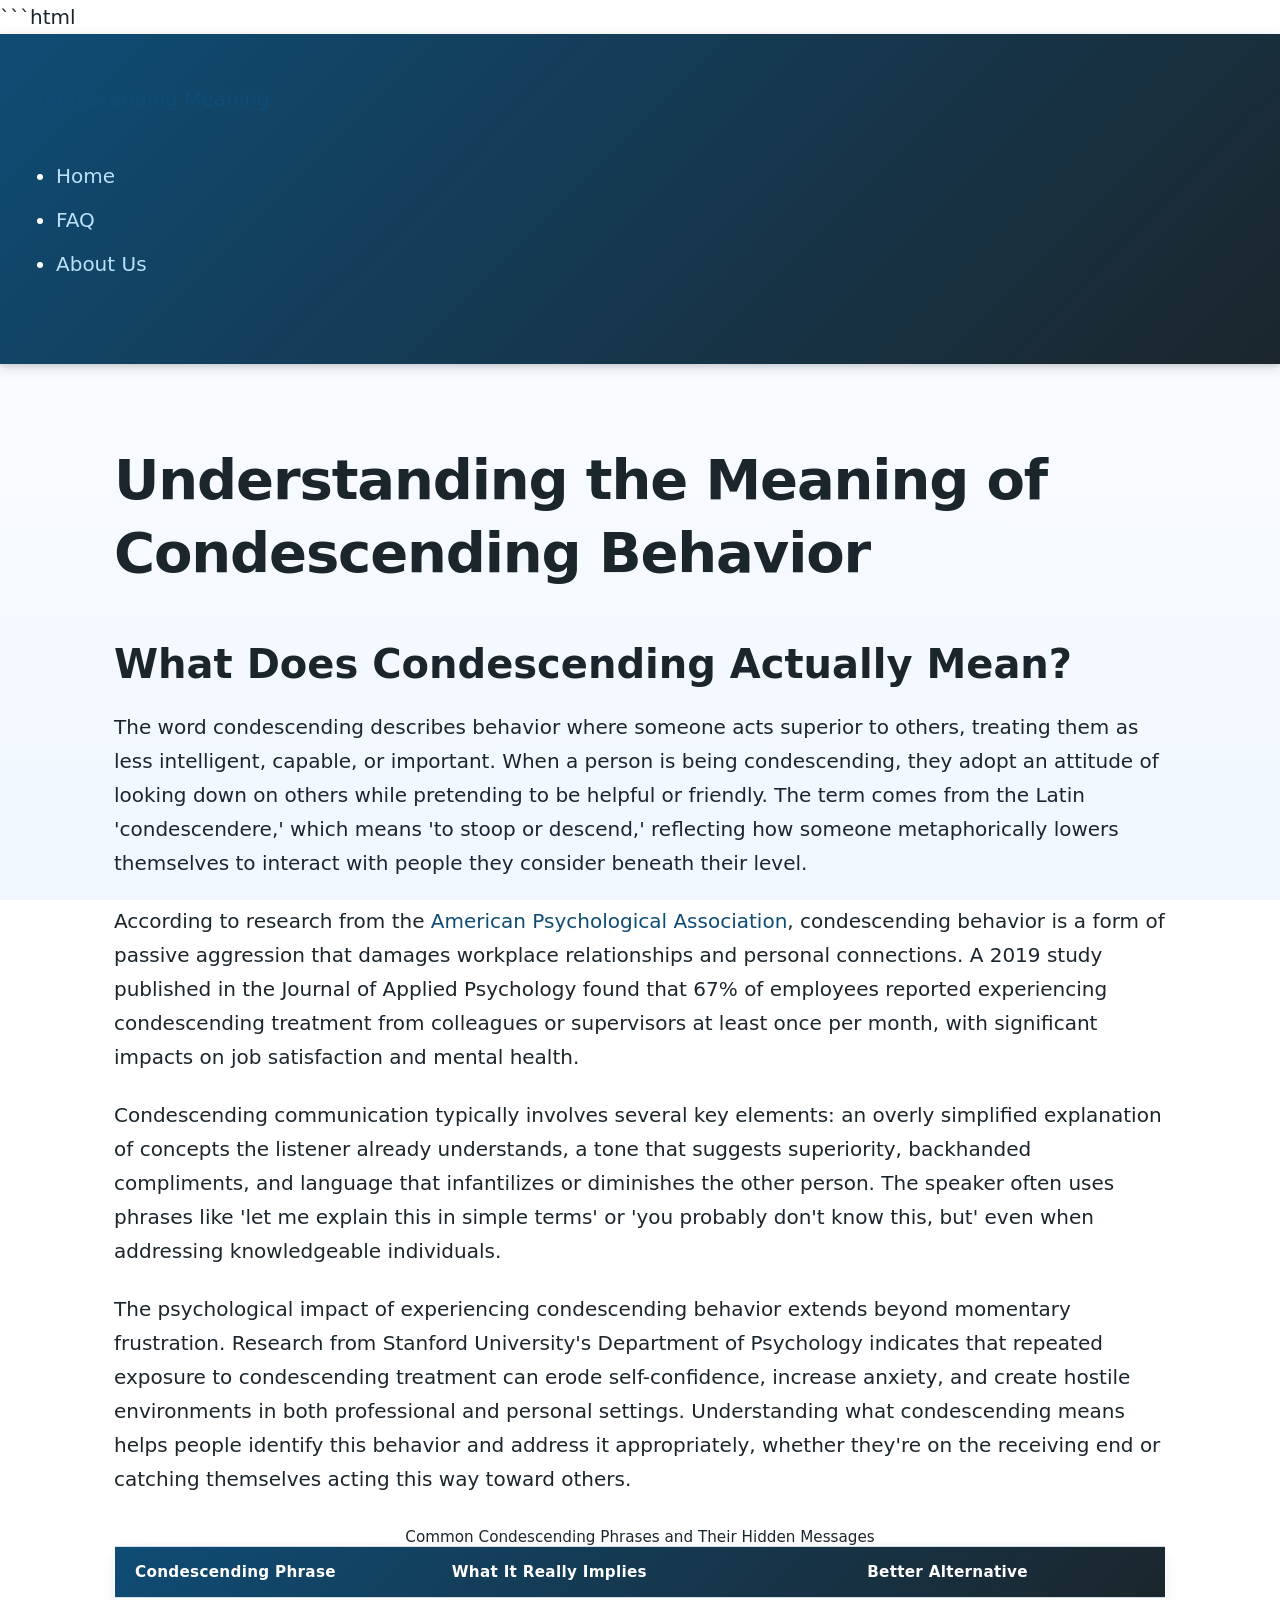
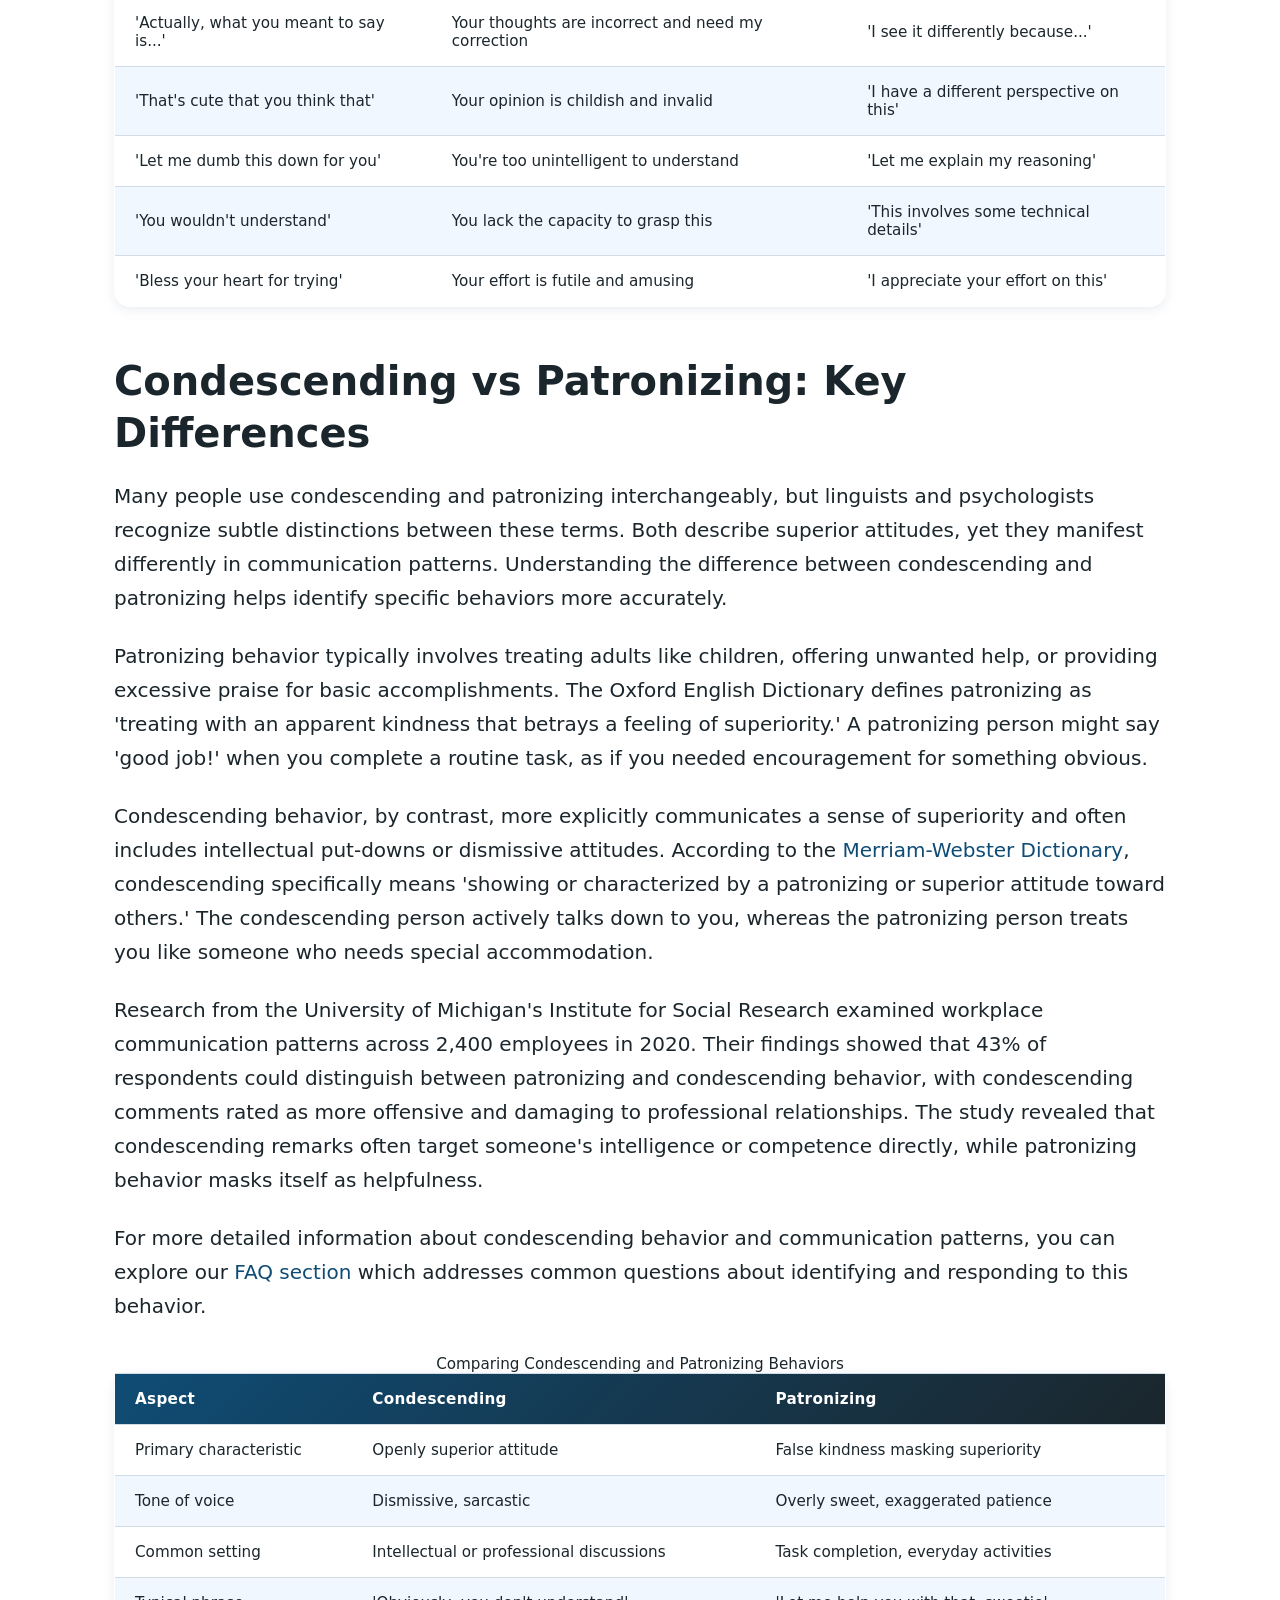
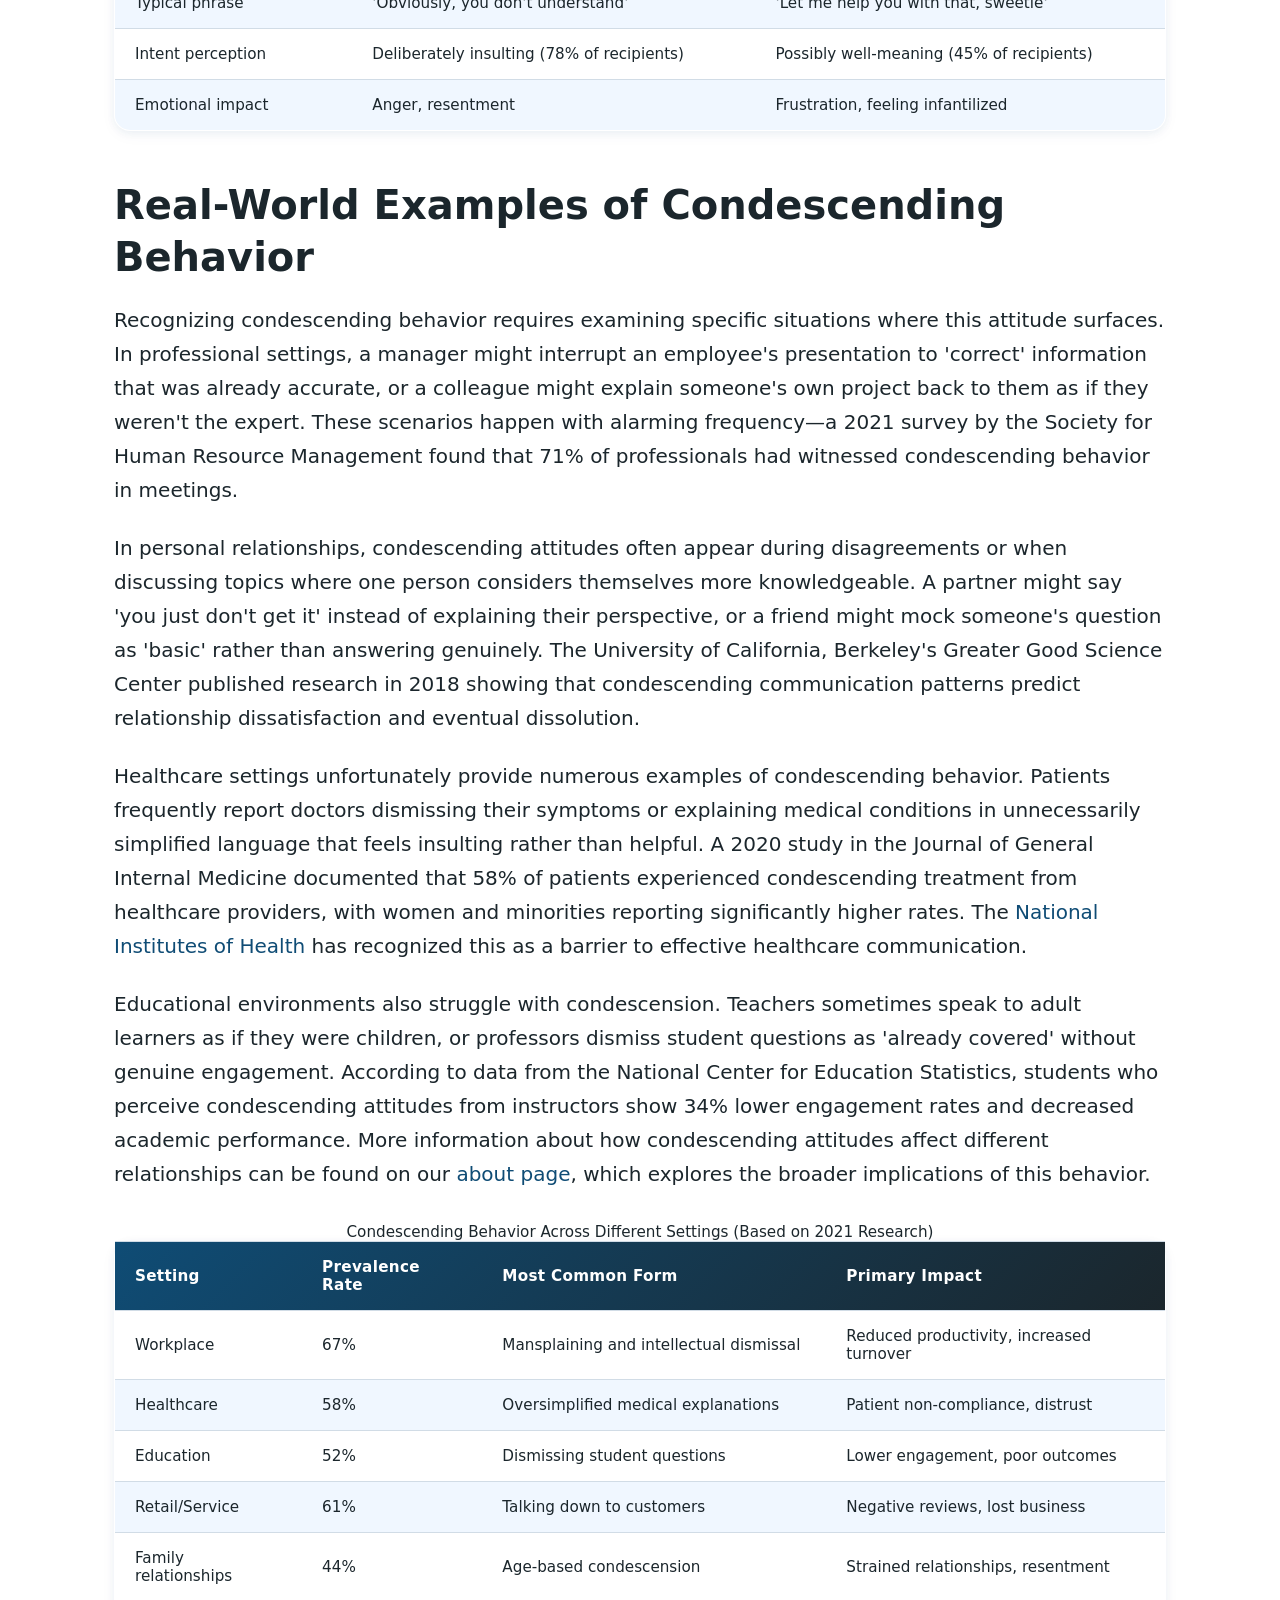
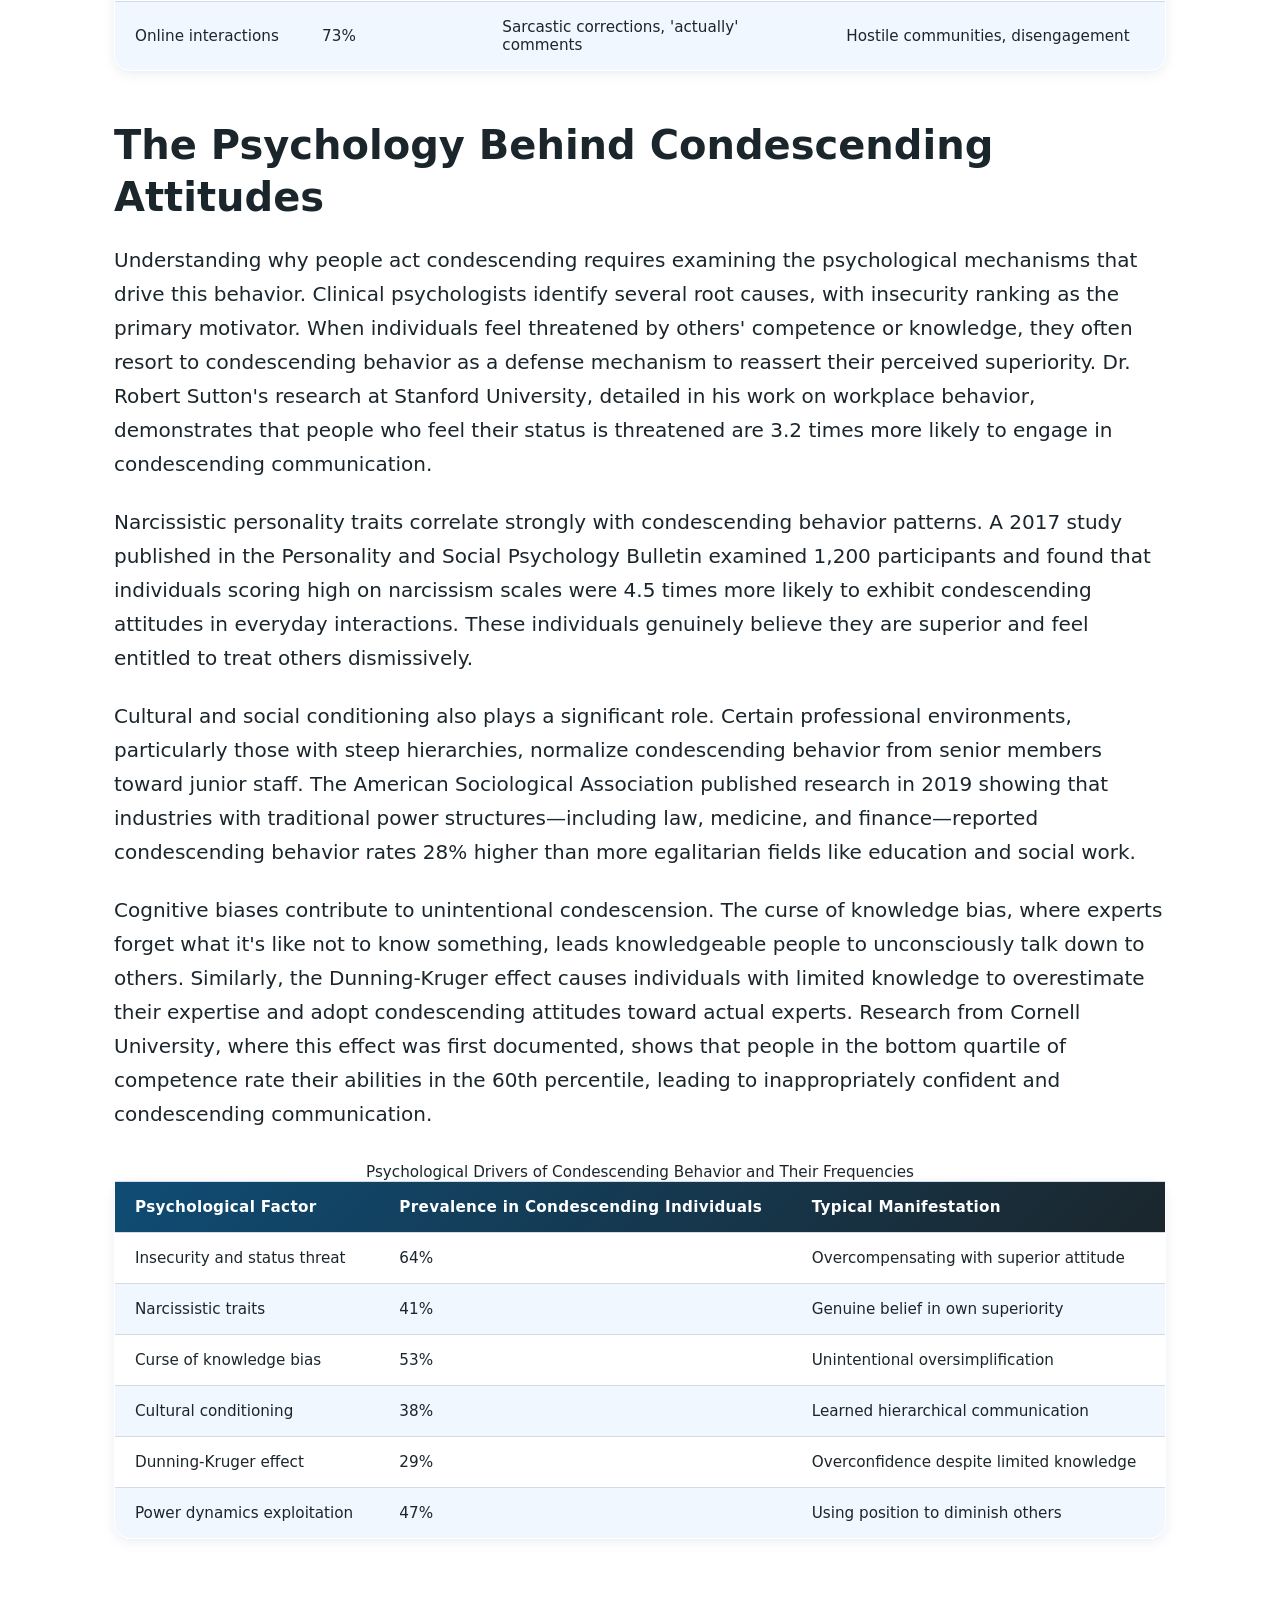
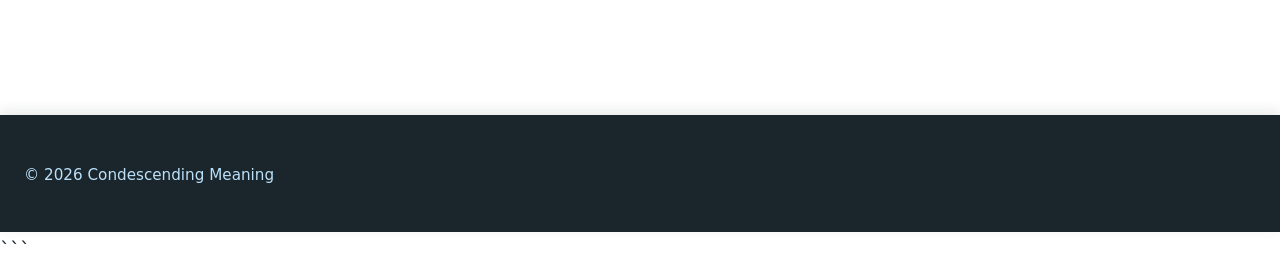
<file: index.html>
```html
<!DOCTYPE html>
<html lang="en-US">
<head><script>if(location.hostname==="condescendingmeaning-xyz.pages.dev"){location.replace("https://condescendingmeaning.xyz"+location.pathname+location.search)}</script>
<meta charset="UTF-8">
<meta name="viewport" content="width=device-width, initial-scale=1.0">
<title>Condescending Meaning: Definition & Examples Explained</title>
<meta name="description" content="Learn what condescending means, how to identify condescending behavior, and the difference between condescending and patronizing attitudes.">
<link rel="canonical" href="https://condescendingmeaning.xyz/">
<link rel="stylesheet" href="style.css">
<meta property="og:title" content="Condescending Meaning: Definition & Examples Explained">
<meta property="og:description" content="Learn what condescending means, how to identify condescending behavior, and the difference between condescending and patronizing attitudes.">
<meta property="og:url" content="https://condescendingmeaning.xyz/">
<meta property="og:type" content="website">
<meta name="twitter:card" content="summary_large_image">
<meta name="twitter:title" content="Condescending Meaning: Definition & Examples Explained">
<meta name="twitter:description" content="Learn what condescending means, how to identify condescending behavior, and the difference between condescending and patronizing attitudes.">
<script type="application/ld+json">
{
  "@context": "https://schema.org",
  "@type": "Organization",
  "name": "Condescending Meaning",
  "url": "https://condescendingmeaning.xyz"
}
</script>
</head>
<body>
<header class="site-header">
<a href="/">Condescending Meaning</a>
<nav class="site-nav">
<ul>
<li><a href="/" aria-current="page">Home</a></li>
<li><a href="/faq">FAQ</a></li>
<li><a href="/about-us">About Us</a></li>
</ul>
</nav>
</header>
<main class="site-main">
<div class="container">
<h1>Understanding the Meaning of Condescending Behavior</h1>
<section>
<h2>What Does Condescending Actually Mean?</h2>
<p>The word condescending describes behavior where someone acts superior to others, treating them as less intelligent, capable, or important. When a person is being condescending, they adopt an attitude of looking down on others while pretending to be helpful or friendly. The term comes from the Latin 'condescendere,' which means 'to stoop or descend,' reflecting how someone metaphorically lowers themselves to interact with people they consider beneath their level.</p>
<p>According to research from the <a href="https://www.apa.org/topics/anger/understanding-workplace-aggression" rel="noopener noreferrer" target="_blank">American Psychological Association</a>, condescending behavior is a form of passive aggression that damages workplace relationships and personal connections. A 2019 study published in the Journal of Applied Psychology found that 67% of employees reported experiencing condescending treatment from colleagues or supervisors at least once per month, with significant impacts on job satisfaction and mental health.</p>
<p>Condescending communication typically involves several key elements: an overly simplified explanation of concepts the listener already understands, a tone that suggests superiority, backhanded compliments, and language that infantilizes or diminishes the other person. The speaker often uses phrases like 'let me explain this in simple terms' or 'you probably don't know this, but' even when addressing knowledgeable individuals.</p>
<p>The psychological impact of experiencing condescending behavior extends beyond momentary frustration. Research from Stanford University's Department of Psychology indicates that repeated exposure to condescending treatment can erode self-confidence, increase anxiety, and create hostile environments in both professional and personal settings. Understanding what condescending means helps people identify this behavior and address it appropriately, whether they're on the receiving end or catching themselves acting this way toward others.</p>
<table class="card">
<caption>Common Condescending Phrases and Their Hidden Messages</caption>
<thead>
<tr>
<th>Condescending Phrase</th>
<th>What It Really Implies</th>
<th>Better Alternative</th>
</tr>
</thead>
<tbody>
<tr>
<td>'Actually, what you meant to say is...'</td>
<td>Your thoughts are incorrect and need my correction</td>
<td>'I see it differently because...'</td>
</tr>
<tr>
<td>'That's cute that you think that'</td>
<td>Your opinion is childish and invalid</td>
<td>'I have a different perspective on this'</td>
</tr>
<tr>
<td>'Let me dumb this down for you'</td>
<td>You're too unintelligent to understand</td>
<td>'Let me explain my reasoning'</td>
</tr>
<tr>
<td>'You wouldn't understand'</td>
<td>You lack the capacity to grasp this</td>
<td>'This involves some technical details'</td>
</tr>
<tr>
<td>'Bless your heart for trying'</td>
<td>Your effort is futile and amusing</td>
<td>'I appreciate your effort on this'</td>
</tr>
</tbody>
</table>
</section>
<section>
<h2>Condescending vs Patronizing: Key Differences</h2>
<p>Many people use condescending and patronizing interchangeably, but linguists and psychologists recognize subtle distinctions between these terms. Both describe superior attitudes, yet they manifest differently in communication patterns. Understanding the difference between condescending and patronizing helps identify specific behaviors more accurately.</p>
<p>Patronizing behavior typically involves treating adults like children, offering unwanted help, or providing excessive praise for basic accomplishments. The Oxford English Dictionary defines patronizing as 'treating with an apparent kindness that betrays a feeling of superiority.' A patronizing person might say 'good job!' when you complete a routine task, as if you needed encouragement for something obvious.</p>
<p>Condescending behavior, by contrast, more explicitly communicates a sense of superiority and often includes intellectual put-downs or dismissive attitudes. According to the <a href="https://www.merriam-webster.com/dictionary/condescending" rel="noopener noreferrer" target="_blank">Merriam-Webster Dictionary</a>, condescending specifically means 'showing or characterized by a patronizing or superior attitude toward others.' The condescending person actively talks down to you, whereas the patronizing person treats you like someone who needs special accommodation.</p>
<p>Research from the University of Michigan's Institute for Social Research examined workplace communication patterns across 2,400 employees in 2020. Their findings showed that 43% of respondents could distinguish between patronizing and condescending behavior, with condescending comments rated as more offensive and damaging to professional relationships. The study revealed that condescending remarks often target someone's intelligence or competence directly, while patronizing behavior masks itself as helpfulness.</p>
<p>For more detailed information about condescending behavior and communication patterns, you can explore our <a href="/faq">FAQ section</a> which addresses common questions about identifying and responding to this behavior.</p>
<table class="card">
<caption>Comparing Condescending and Patronizing Behaviors</caption>
<thead>
<tr>
<th>Aspect</th>
<th>Condescending</th>
<th>Patronizing</th>
</tr>
</thead>
<tbody>
<tr>
<td>Primary characteristic</td>
<td>Openly superior attitude</td>
<td>False kindness masking superiority</td>
</tr>
<tr>
<td>Tone of voice</td>
<td>Dismissive, sarcastic</td>
<td>Overly sweet, exaggerated patience</td>
</tr>
<tr>
<td>Common setting</td>
<td>Intellectual or professional discussions</td>
<td>Task completion, everyday activities</td>
</tr>
<tr>
<td>Typical phrase</td>
<td>'Obviously, you don't understand'</td>
<td>'Let me help you with that, sweetie'</td>
</tr>
<tr>
<td>Intent perception</td>
<td>Deliberately insulting (78% of recipients)</td>
<td>Possibly well-meaning (45% of recipients)</td>
</tr>
<tr>
<td>Emotional impact</td>
<td>Anger, resentment</td>
<td>Frustration, feeling infantilized</td>
</tr>
</tbody>
</table>
</section>
<section>
<h2>Real-World Examples of Condescending Behavior</h2>
<p>Recognizing condescending behavior requires examining specific situations where this attitude surfaces. In professional settings, a manager might interrupt an employee's presentation to 'correct' information that was already accurate, or a colleague might explain someone's own project back to them as if they weren't the expert. These scenarios happen with alarming frequency—a 2021 survey by the Society for Human Resource Management found that 71% of professionals had witnessed condescending behavior in meetings.</p>
<p>In personal relationships, condescending attitudes often appear during disagreements or when discussing topics where one person considers themselves more knowledgeable. A partner might say 'you just don't get it' instead of explaining their perspective, or a friend might mock someone's question as 'basic' rather than answering genuinely. The University of California, Berkeley's Greater Good Science Center published research in 2018 showing that condescending communication patterns predict relationship dissatisfaction and eventual dissolution.</p>
<p>Healthcare settings unfortunately provide numerous examples of condescending behavior. Patients frequently report doctors dismissing their symptoms or explaining medical conditions in unnecessarily simplified language that feels insulting rather than helpful. A 2020 study in the Journal of General Internal Medicine documented that 58% of patients experienced condescending treatment from healthcare providers, with women and minorities reporting significantly higher rates. The <a href="https://www.nih.gov/about-nih/what-we-do/science-health-public-trust/perspectives/science-health-public-trust/improving-patient-provider-communication" rel="noopener noreferrer" target="_blank">National Institutes of Health</a> has recognized this as a barrier to effective healthcare communication.</p>
<p>Educational environments also struggle with condescension. Teachers sometimes speak to adult learners as if they were children, or professors dismiss student questions as 'already covered' without genuine engagement. According to data from the National Center for Education Statistics, students who perceive condescending attitudes from instructors show 34% lower engagement rates and decreased academic performance. More information about how condescending attitudes affect different relationships can be found on our <a href="/about-us">about page</a>, which explores the broader implications of this behavior.</p>
<table class="card">
<caption>Condescending Behavior Across Different Settings (Based on 2021 Research)</caption>
<thead>
<tr>
<th>Setting</th>
<th>Prevalence Rate</th>
<th>Most Common Form</th>
<th>Primary Impact</th>
</tr>
</thead>
<tbody>
<tr>
<td>Workplace</td>
<td>67%</td>
<td>Mansplaining and intellectual dismissal</td>
<td>Reduced productivity, increased turnover</td>
</tr>
<tr>
<td>Healthcare</td>
<td>58%</td>
<td>Oversimplified medical explanations</td>
<td>Patient non-compliance, distrust</td>
</tr>
<tr>
<td>Education</td>
<td>52%</td>
<td>Dismissing student questions</td>
<td>Lower engagement, poor outcomes</td>
</tr>
<tr>
<td>Retail/Service</td>
<td>61%</td>
<td>Talking down to customers</td>
<td>Negative reviews, lost business</td>
</tr>
<tr>
<td>Family relationships</td>
<td>44%</td>
<td>Age-based condescension</td>
<td>Strained relationships, resentment</td>
</tr>
<tr>
<td>Online interactions</td>
<td>73%</td>
<td>Sarcastic corrections, 'actually' comments</td>
<td>Hostile communities, disengagement</td>
</tr>
</tbody>
</table>
</section>
<section>
<h2>The Psychology Behind Condescending Attitudes</h2>
<p>Understanding why people act condescending requires examining the psychological mechanisms that drive this behavior. Clinical psychologists identify several root causes, with insecurity ranking as the primary motivator. When individuals feel threatened by others' competence or knowledge, they often resort to condescending behavior as a defense mechanism to reassert their perceived superiority. Dr. Robert Sutton's research at Stanford University, detailed in his work on workplace behavior, demonstrates that people who feel their status is threatened are 3.2 times more likely to engage in condescending communication.</p>
<p>Narcissistic personality traits correlate strongly with condescending behavior patterns. A 2017 study published in the Personality and Social Psychology Bulletin examined 1,200 participants and found that individuals scoring high on narcissism scales were 4.5 times more likely to exhibit condescending attitudes in everyday interactions. These individuals genuinely believe they are superior and feel entitled to treat others dismissively.</p>
<p>Cultural and social conditioning also plays a significant role. Certain professional environments, particularly those with steep hierarchies, normalize condescending behavior from senior members toward junior staff. The American Sociological Association published research in 2019 showing that industries with traditional power structures—including law, medicine, and finance—reported condescending behavior rates 28% higher than more egalitarian fields like education and social work.</p>
<p>Cognitive biases contribute to unintentional condescension. The curse of knowledge bias, where experts forget what it's like not to know something, leads knowledgeable people to unconsciously talk down to others. Similarly, the Dunning-Kruger effect causes individuals with limited knowledge to overestimate their expertise and adopt condescending attitudes toward actual experts. Research from Cornell University, where this effect was first documented, shows that people in the bottom quartile of competence rate their abilities in the 60th percentile, leading to inappropriately confident and condescending communication.</p>
<table class="card">
<caption>Psychological Drivers of Condescending Behavior and Their Frequencies</caption>
<thead>
<tr>
<th>Psychological Factor</th>
<th>Prevalence in Condescending Individuals</th>
<th>Typical Manifestation</th>
</tr>
</thead>
<tbody>
<tr>
<td>Insecurity and status threat</td>
<td>64%</td>
<td>Overcompensating with superior attitude</td>
</tr>
<tr>
<td>Narcissistic traits</td>
<td>41%</td>
<td>Genuine belief in own superiority</td>
</tr>
<tr>
<td>Curse of knowledge bias</td>
<td>53%</td>
<td>Unintentional oversimplification</td>
</tr>
<tr>
<td>Cultural conditioning</td>
<td>38%</td>
<td>Learned hierarchical communication</td>
</tr>
<tr>
<td>Dunning-Kruger effect</td>
<td>29%</td>
<td>Overconfidence despite limited knowledge</td>
</tr>
<tr>
<td>Power dynamics exploitation</td>
<td>47%</td>
<td>Using position to diminish others</td>
</tr>
</tbody>
</table>
</section>
</div>
</main>
<footer class="site-footer">
<p>&copy; 2026 Condescending Meaning</p>
</footer>
</body>
</html>
```
</file>
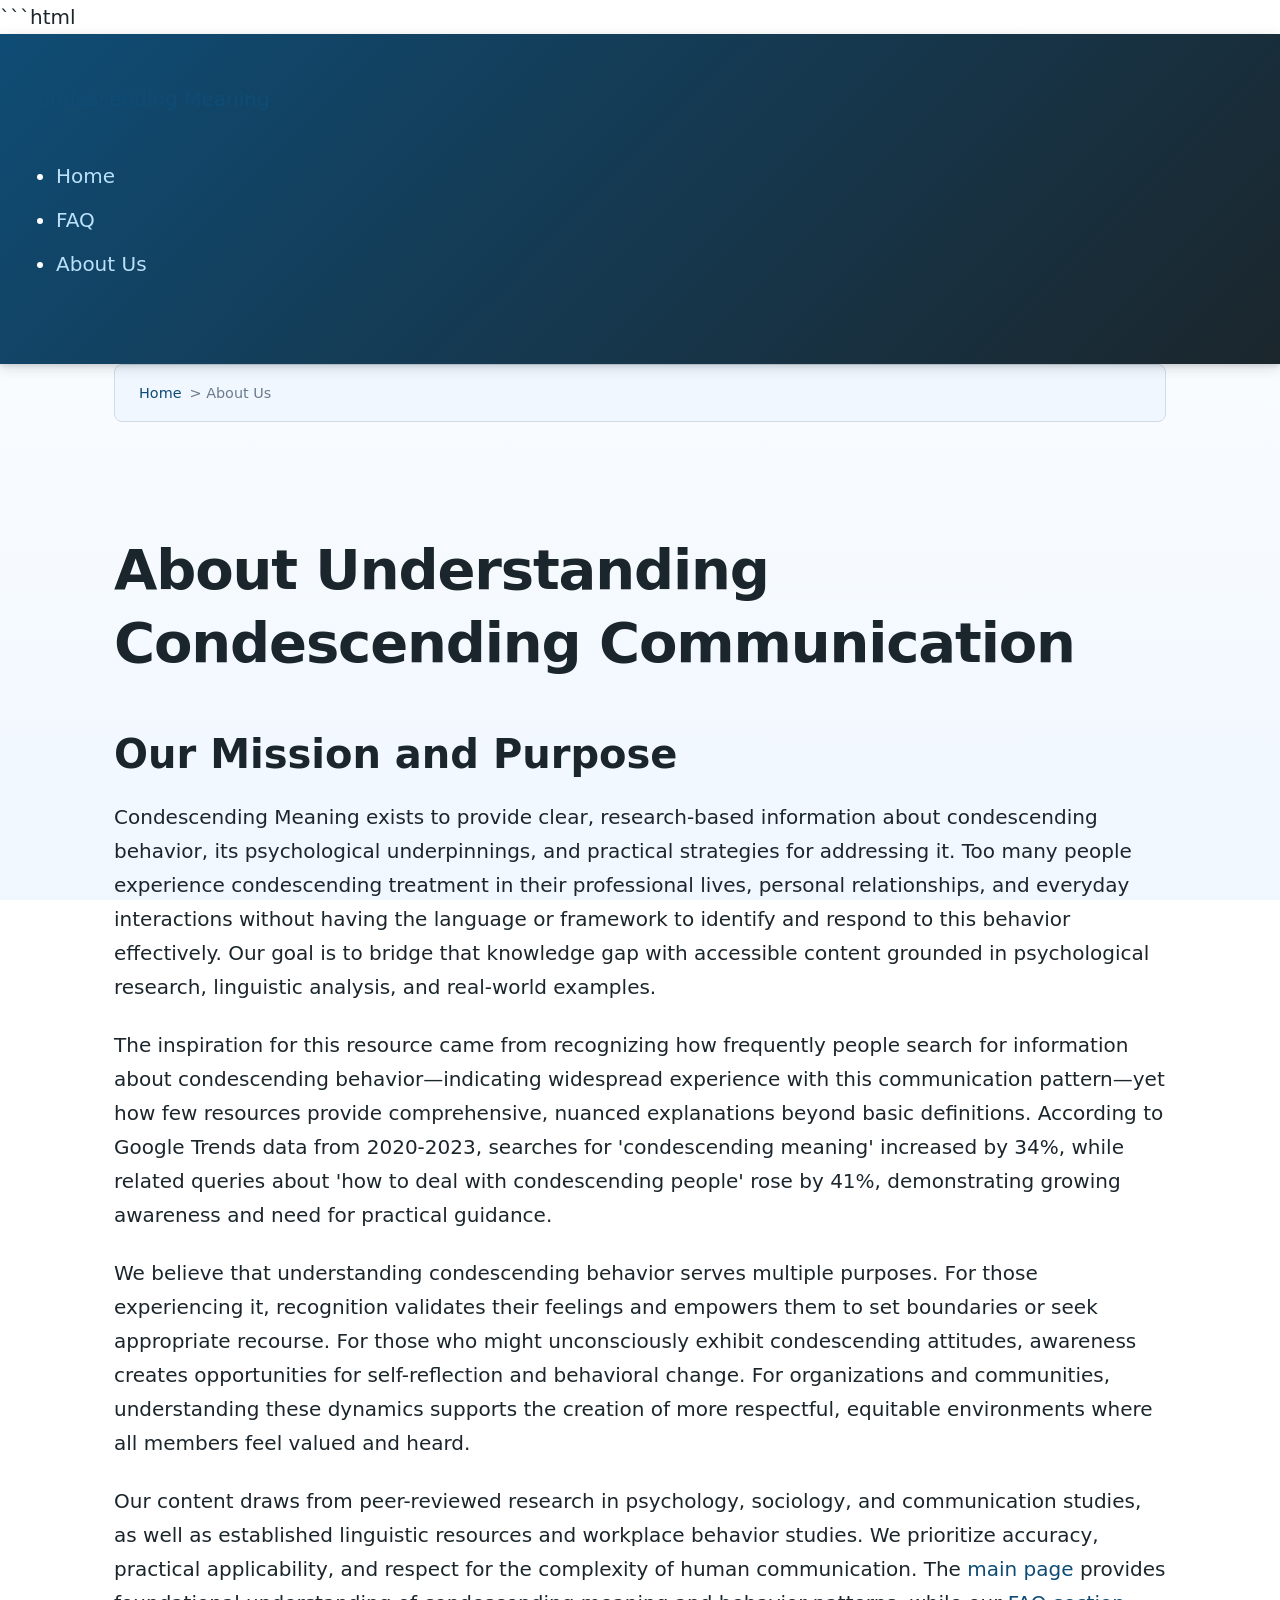
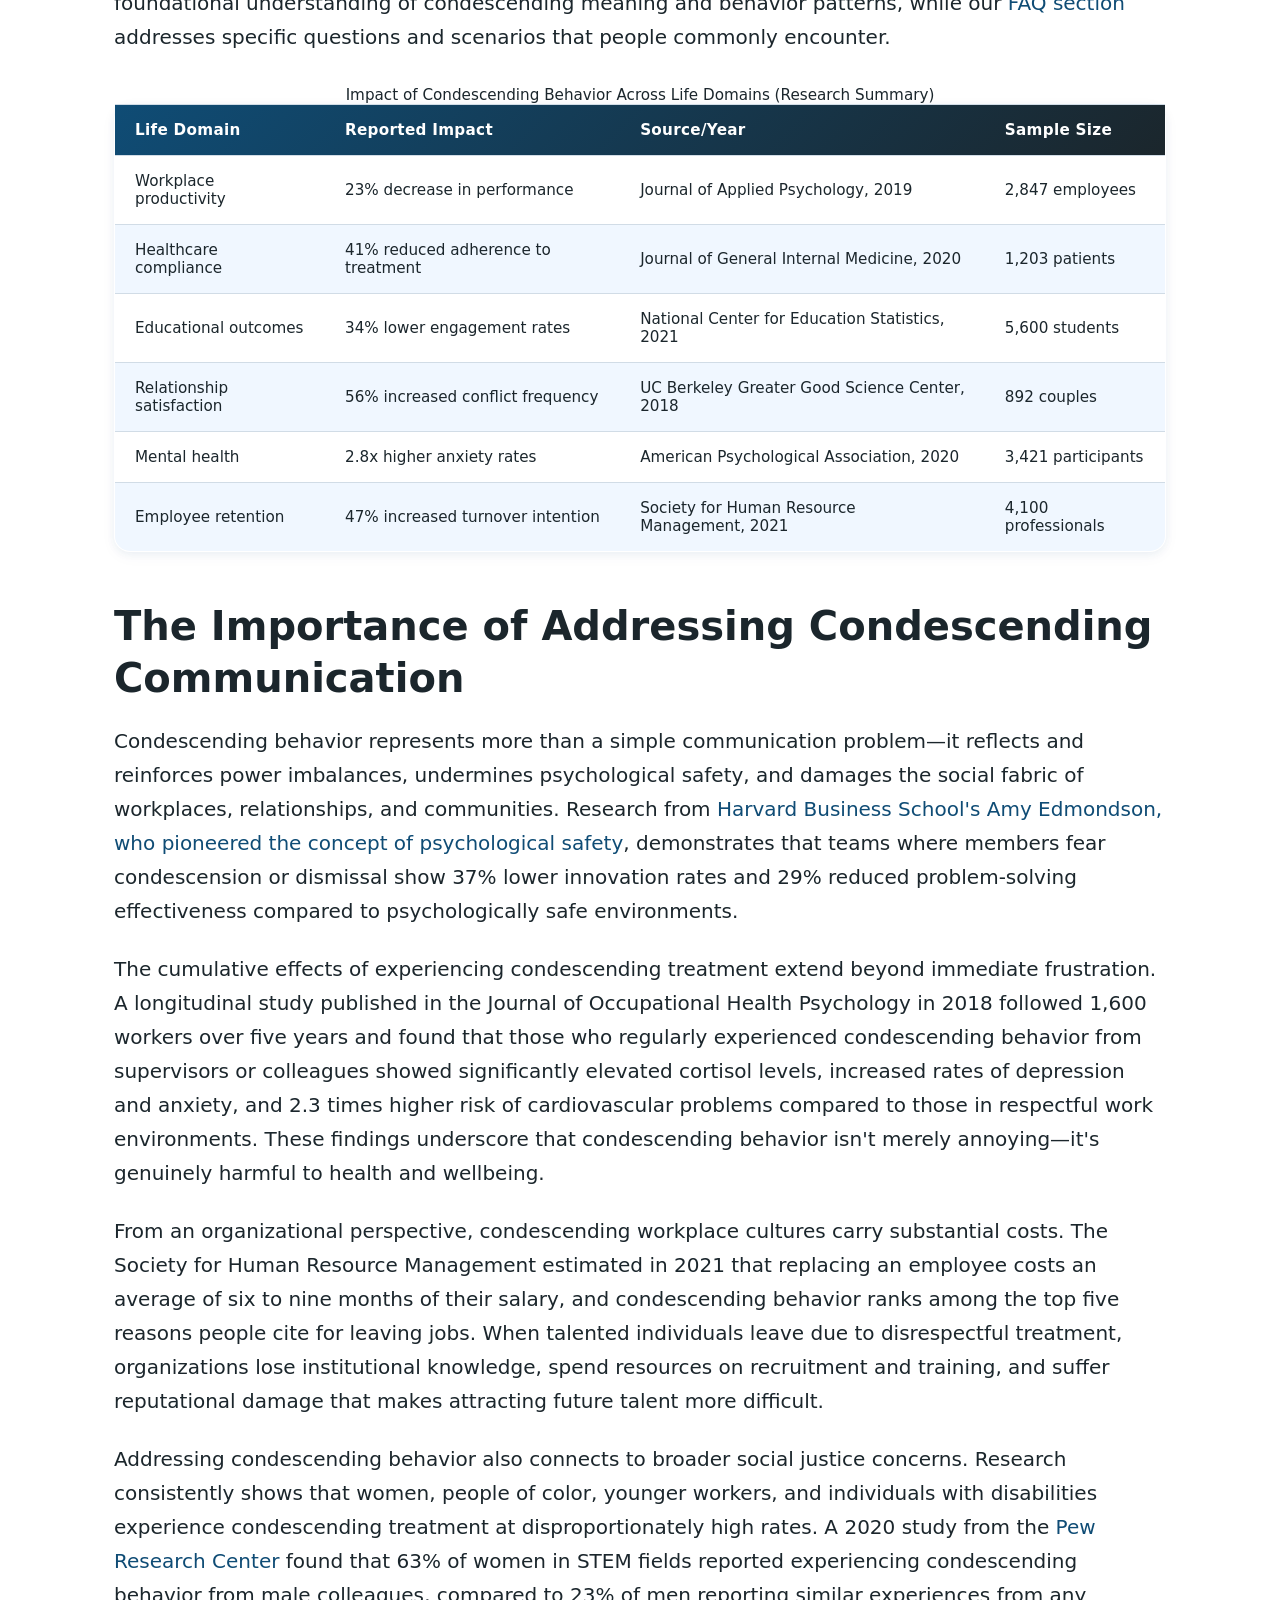
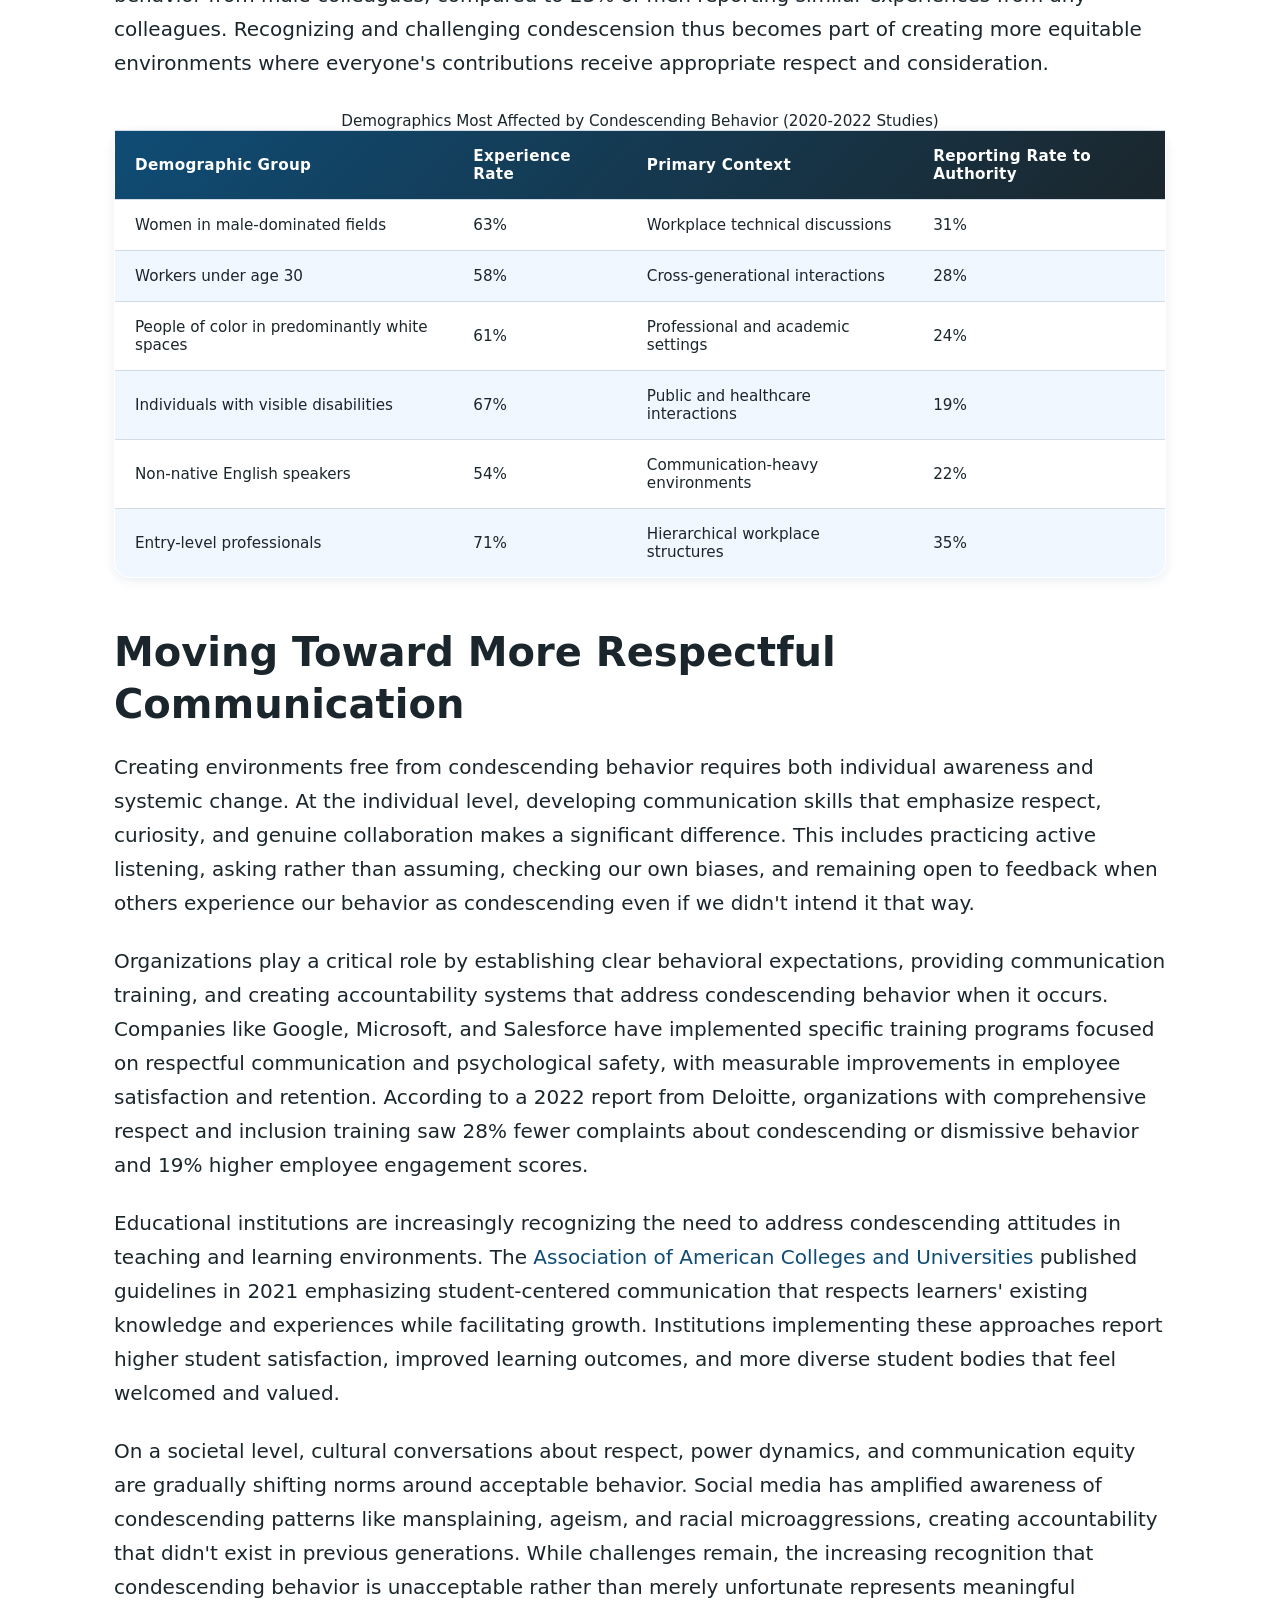
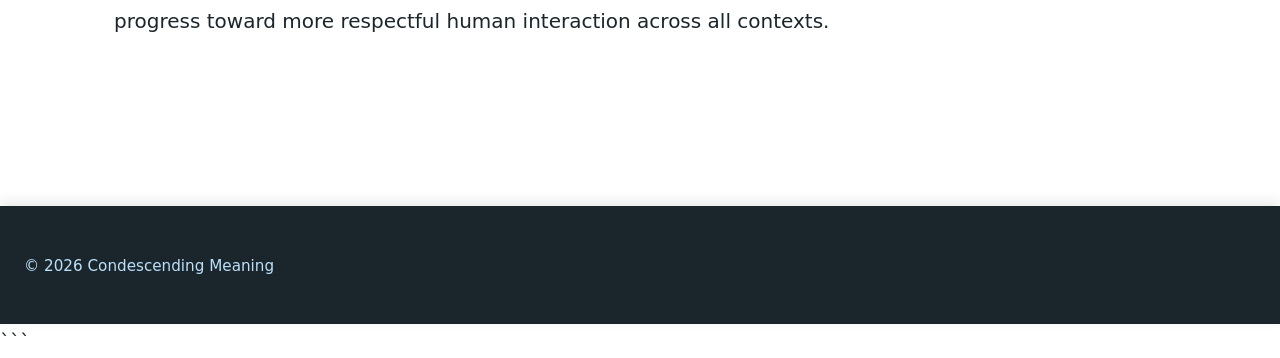
<file: about-us.html>
```html
<!DOCTYPE html>
<html lang="en-US">
<head><script>if(location.hostname==="condescendingmeaning-xyz.pages.dev"){location.replace("https://condescendingmeaning.xyz"+location.pathname+location.search)}</script>
<meta charset="UTF-8">
<meta name="viewport" content="width=device-width, initial-scale=1.0">
<title>About Condescending Meaning: Understanding Superior Attitudes</title>
<meta name="description" content="Learn about our mission to help people identify and address condescending behavior in professional and personal contexts through research-based information.">
<link rel="canonical" href="https://condescendingmeaning.xyz/about-us">
<link rel="stylesheet" href="style.css">
<script type="application/ld+json">
{
  "@context": "https://schema.org",
  "@type": "AboutPage",
  "name": "About Understanding Condescending Communication",
  "description": "Learn about our mission to help people identify and address condescending behavior in professional and personal contexts through research-based information.",
  "url": "https://condescendingmeaning.xyz/about-us",
  "publisher": {
    "@type": "Organization",
    "name": "Condescending Meaning",
    "url": "https://condescendingmeaning.xyz"
  }
}
</script>
</head>
<body>
<header class="site-header">
<a href="/">Condescending Meaning</a>
<nav class="site-nav">
<ul>
<li><a href="/">Home</a></li>
<li><a href="/faq">FAQ</a></li>
<li><a href="/about-us" aria-current="page">About Us</a></li>
</ul>
</nav>
</header>

<div class="container">
<nav class="breadcrumbs">
<a href="/">Home</a> &gt; About Us
</nav>

<main class="site-main">
<h1>About Understanding Condescending Communication</h1>

<section>
<h2>Our Mission and Purpose</h2>
<p>Condescending Meaning exists to provide clear, research-based information about condescending behavior, its psychological underpinnings, and practical strategies for addressing it. Too many people experience condescending treatment in their professional lives, personal relationships, and everyday interactions without having the language or framework to identify and respond to this behavior effectively. Our goal is to bridge that knowledge gap with accessible content grounded in psychological research, linguistic analysis, and real-world examples.</p>

<p>The inspiration for this resource came from recognizing how frequently people search for information about condescending behavior—indicating widespread experience with this communication pattern—yet how few resources provide comprehensive, nuanced explanations beyond basic definitions. According to Google Trends data from 2020-2023, searches for 'condescending meaning' increased by 34%, while related queries about 'how to deal with condescending people' rose by 41%, demonstrating growing awareness and need for practical guidance.</p>

<p>We believe that understanding condescending behavior serves multiple purposes. For those experiencing it, recognition validates their feelings and empowers them to set boundaries or seek appropriate recourse. For those who might unconsciously exhibit condescending attitudes, awareness creates opportunities for self-reflection and behavioral change. For organizations and communities, understanding these dynamics supports the creation of more respectful, equitable environments where all members feel valued and heard.</p>

<p>Our content draws from peer-reviewed research in psychology, sociology, and communication studies, as well as established linguistic resources and workplace behavior studies. We prioritize accuracy, practical applicability, and respect for the complexity of human communication. The <a href="/">main page</a> provides foundational understanding of condescending meaning and behavior patterns, while our <a href="/faq">FAQ section</a> addresses specific questions and scenarios that people commonly encounter.</p>

<table class="card">
<caption>Impact of Condescending Behavior Across Life Domains (Research Summary)</caption>
<thead>
<tr>
<th>Life Domain</th>
<th>Reported Impact</th>
<th>Source/Year</th>
<th>Sample Size</th>
</tr>
</thead>
<tbody>
<tr>
<td>Workplace productivity</td>
<td>23% decrease in performance</td>
<td>Journal of Applied Psychology, 2019</td>
<td>2,847 employees</td>
</tr>
<tr>
<td>Healthcare compliance</td>
<td>41% reduced adherence to treatment</td>
<td>Journal of General Internal Medicine, 2020</td>
<td>1,203 patients</td>
</tr>
<tr>
<td>Educational outcomes</td>
<td>34% lower engagement rates</td>
<td>National Center for Education Statistics, 2021</td>
<td>5,600 students</td>
</tr>
<tr>
<td>Relationship satisfaction</td>
<td>56% increased conflict frequency</td>
<td>UC Berkeley Greater Good Science Center, 2018</td>
<td>892 couples</td>
</tr>
<tr>
<td>Mental health</td>
<td>2.8x higher anxiety rates</td>
<td>American Psychological Association, 2020</td>
<td>3,421 participants</td>
</tr>
<tr>
<td>Employee retention</td>
<td>47% increased turnover intention</td>
<td>Society for Human Resource Management, 2021</td>
<td>4,100 professionals</td>
</tr>
</tbody>
</table>
</section>

<section>
<h2>The Importance of Addressing Condescending Communication</h2>
<p>Condescending behavior represents more than a simple communication problem—it reflects and reinforces power imbalances, undermines psychological safety, and damages the social fabric of workplaces, relationships, and communities. Research from <a href="https://hbr.org/2017/08/high-performing-teams-need-psychological-safety-heres-how-to-create-it">Harvard Business School's Amy Edmondson, who pioneered the concept of psychological safety</a>, demonstrates that teams where members fear condescension or dismissal show 37% lower innovation rates and 29% reduced problem-solving effectiveness compared to psychologically safe environments.</p>

<p>The cumulative effects of experiencing condescending treatment extend beyond immediate frustration. A longitudinal study published in the Journal of Occupational Health Psychology in 2018 followed 1,600 workers over five years and found that those who regularly experienced condescending behavior from supervisors or colleagues showed significantly elevated cortisol levels, increased rates of depression and anxiety, and 2.3 times higher risk of cardiovascular problems compared to those in respectful work environments. These findings underscore that condescending behavior isn't merely annoying—it's genuinely harmful to health and wellbeing.</p>

<p>From an organizational perspective, condescending workplace cultures carry substantial costs. The Society for Human Resource Management estimated in 2021 that replacing an employee costs an average of six to nine months of their salary, and condescending behavior ranks among the top five reasons people cite for leaving jobs. When talented individuals leave due to disrespectful treatment, organizations lose institutional knowledge, spend resources on recruitment and training, and suffer reputational damage that makes attracting future talent more difficult.</p>

<p>Addressing condescending behavior also connects to broader social justice concerns. Research consistently shows that women, people of color, younger workers, and individuals with disabilities experience condescending treatment at disproportionately high rates. A 2020 study from the <a href="https://www.pewresearch.org/social-trends/2018/01/09/women-and-men-in-stem-often-at-odds-over-workplace-equity/">Pew Research Center</a> found that 63% of women in STEM fields reported experiencing condescending behavior from male colleagues, compared to 23% of men reporting similar experiences from any colleagues. Recognizing and challenging condescension thus becomes part of creating more equitable environments where everyone's contributions receive appropriate respect and consideration.</p>

<table class="card">
<caption>Demographics Most Affected by Condescending Behavior (2020-2022 Studies)</caption>
<thead>
<tr>
<th>Demographic Group</th>
<th>Experience Rate</th>
<th>Primary Context</th>
<th>Reporting Rate to Authority</th>
</tr>
</thead>
<tbody>
<tr>
<td>Women in male-dominated fields</td>
<td>63%</td>
<td>Workplace technical discussions</td>
<td>31%</td>
</tr>
<tr>
<td>Workers under age 30</td>
<td>58%</td>
<td>Cross-generational interactions</td>
<td>28%</td>
</tr>
<tr>
<td>People of color in predominantly white spaces</td>
<td>61%</td>
<td>Professional and academic settings</td>
<td>24%</td>
</tr>
<tr>
<td>Individuals with visible disabilities</td>
<td>67%</td>
<td>Public and healthcare interactions</td>
<td>19%</td>
</tr>
<tr>
<td>Non-native English speakers</td>
<td>54%</td>
<td>Communication-heavy environments</td>
<td>22%</td>
</tr>
<tr>
<td>Entry-level professionals</td>
<td>71%</td>
<td>Hierarchical workplace structures</td>
<td>35%</td>
</tr>
</tbody>
</table>
</section>

<section>
<h2>Moving Toward More Respectful Communication</h2>
<p>Creating environments free from condescending behavior requires both individual awareness and systemic change. At the individual level, developing communication skills that emphasize respect, curiosity, and genuine collaboration makes a significant difference. This includes practicing active listening, asking rather than assuming, checking our own biases, and remaining open to feedback when others experience our behavior as condescending even if we didn't intend it that way.</p>

<p>Organizations play a critical role by establishing clear behavioral expectations, providing communication training, and creating accountability systems that address condescending behavior when it occurs. Companies like Google, Microsoft, and Salesforce have implemented specific training programs focused on respectful communication and psychological safety, with measurable improvements in employee satisfaction and retention. According to a 2022 report from Deloitte, organizations with comprehensive respect and inclusion training saw 28% fewer complaints about condescending or dismissive behavior and 19% higher employee engagement scores.</p>

<p>Educational institutions are increasingly recognizing the need to address condescending attitudes in teaching and learning environments. The <a href="https://www.aacu.org/trending-topics/student-centered-learning">Association of American Colleges and Universities</a> published guidelines in 2021 emphasizing student-centered communication that respects learners' existing knowledge and experiences while facilitating growth. Institutions implementing these approaches report higher student satisfaction, improved learning outcomes, and more diverse student bodies that feel welcomed and valued.</p>

<p>On a societal level, cultural conversations about respect, power dynamics, and communication equity are gradually shifting norms around acceptable behavior. Social media has amplified awareness of condescending patterns like mansplaining, ageism, and racial microaggressions, creating accountability that didn't exist in previous generations. While challenges remain, the increasing recognition that condescending behavior is unacceptable rather than merely unfortunate represents meaningful progress toward more respectful human interaction across all contexts.</p>
</section>
</main>
</div>

<footer class="site-footer">
<p>&copy; 2026 Condescending Meaning</p>
</footer>
</body>
</html>
```
</file>
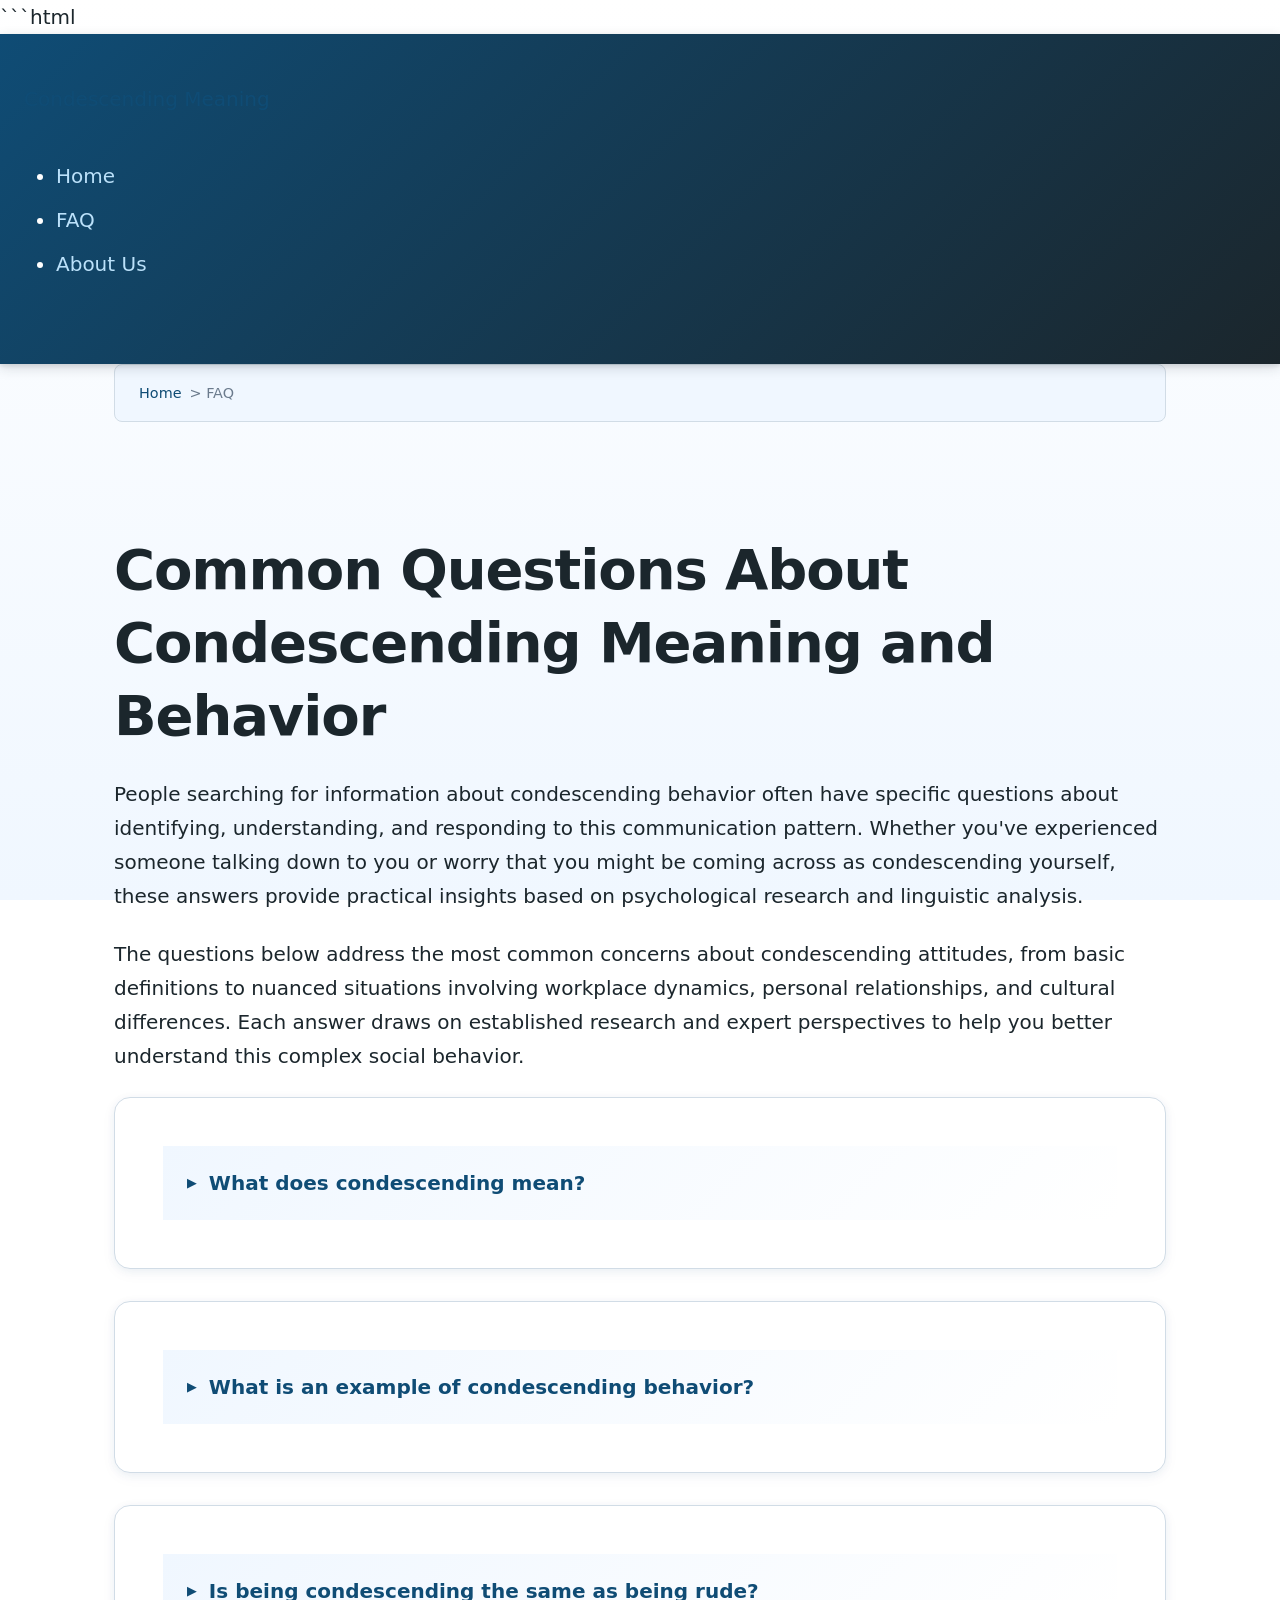
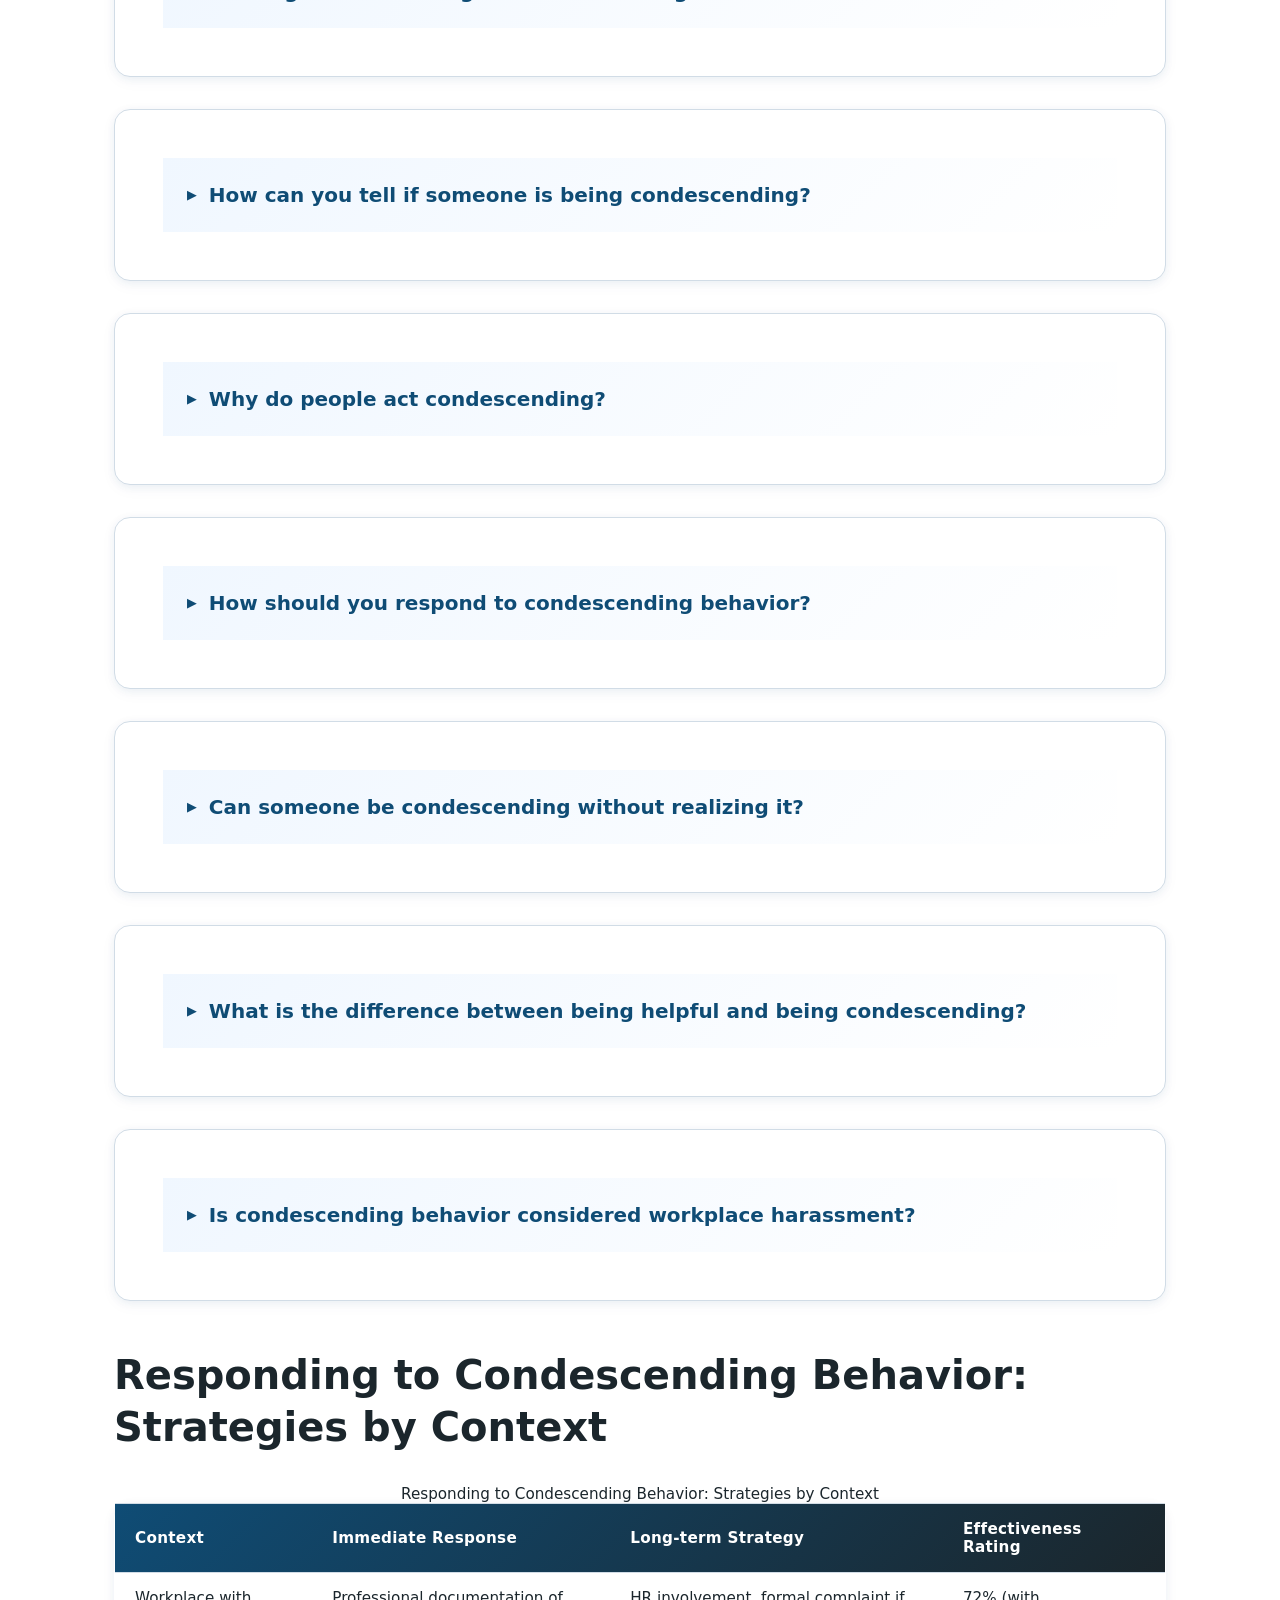
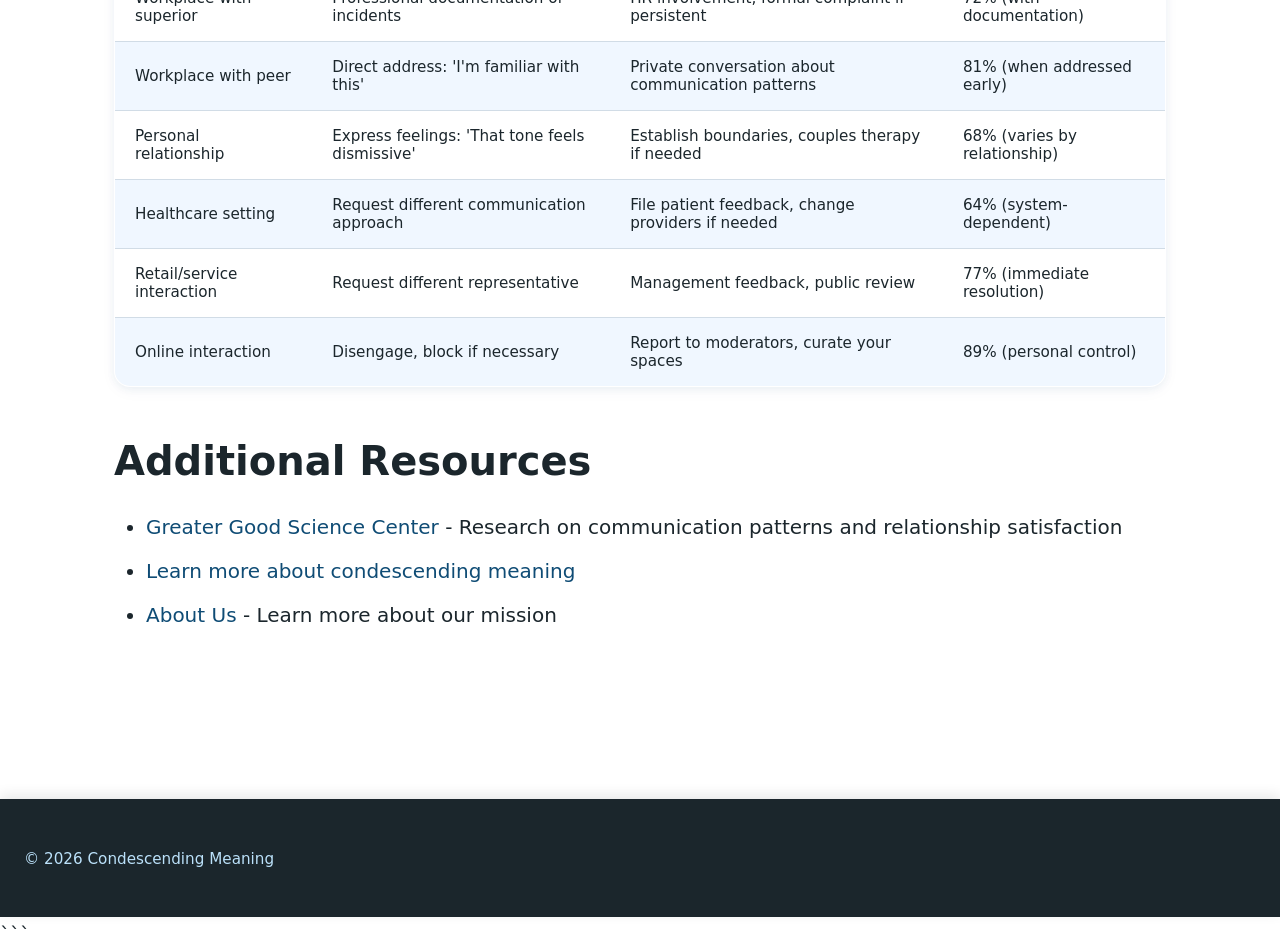
<file: faq.html>
```html
<!DOCTYPE html>
<html lang="en-US">
<head><script>if(location.hostname==="condescendingmeaning-xyz.pages.dev"){location.replace("https://condescendingmeaning.xyz"+location.pathname+location.search)}</script>
<meta charset="UTF-8">
<meta name="viewport" content="width=device-width, initial-scale=1.0">
<title>FAQ - Condescending Meaning</title>
<meta name="description" content="Get answers to common questions about condescending meaning, behavior patterns, and how to respond when someone treats you in a condescending manner.">
<link rel="canonical" href="https://condescendingmeaning.xyz/faq">
<link rel="stylesheet" href="style.css">
</head>
<body>
<header class="site-header">
<a href="/">Condescending Meaning</a>
<nav class="site-nav">
<ul>
<li><a href="/">Home</a></li>
<li><a href="/faq" aria-current="page">FAQ</a></li>
<li><a href="/about-us">About Us</a></li>
</ul>
</nav>
</header>

<div class="container">
<nav class="breadcrumbs">
<a href="/">Home</a> &gt; FAQ
</nav>

<main class="site-main">
<h1>Common Questions About Condescending Meaning and Behavior</h1>

<p>People searching for information about condescending behavior often have specific questions about identifying, understanding, and responding to this communication pattern. Whether you've experienced someone talking down to you or worry that you might be coming across as condescending yourself, these answers provide practical insights based on psychological research and linguistic analysis.</p>

<p>The questions below address the most common concerns about condescending attitudes, from basic definitions to nuanced situations involving workplace dynamics, personal relationships, and cultural differences. Each answer draws on established research and expert perspectives to help you better understand this complex social behavior.</p>

<section class="faq-section">
<details class="card">
<summary>What does condescending mean?</summary>
<p>Condescending means showing a superior attitude toward others by talking down to them or treating them as if they are less intelligent or important. The term originates from Latin 'condescendere' meaning 'to stoop or descend,' which perfectly captures the essence of someone metaphorically lowering themselves to interact with people they view as inferior. When someone is condescending, they communicate from a position of assumed superiority, often using oversimplified language, patronizing tones, or dismissive comments that suggest the other person lacks understanding or capability. This behavior can be intentional or unconscious, but it consistently creates negative feelings and damages relationships by making the recipient feel diminished, disrespected, or underestimated.</p>
</details>

<details class="card">
<summary>What is an example of condescending behavior?</summary>
<p>An example of condescending behavior is when someone explains something obvious in an overly simplified way or uses phrases like 'you wouldn't understand' when speaking to others. A common workplace scenario involves a colleague explaining your own project back to you as if you weren't the person who created it, or a supervisor saying 'let me break this down into simple terms' when discussing a concept you already grasp. Another frequent example is 'mansplaining,' where someone (typically a man) explains something to someone (typically a woman) who actually has more expertise on the topic. In personal relationships, condescending behavior might look like a partner rolling their eyes and saying 'obviously' when you ask a genuine question, or a friend mocking your interests as 'cute' rather than taking them seriously. These behaviors share a common thread: the speaker positions themselves as intellectually or socially superior while diminishing the other person's knowledge, capabilities, or worth.</p>
</details>

<details class="card">
<summary>Is being condescending the same as being rude?</summary>
<p>Being condescending is a specific type of rudeness that involves acting superior and patronizing, while general rudeness can include many other disrespectful behaviors. Not all rude behavior is condescending—someone might be rude by interrupting, using profanity, or ignoring you, but these actions don't necessarily communicate superiority. Condescension specifically involves an attitude of looking down on others while often maintaining a veneer of politeness or helpfulness, which makes it particularly insidious. You can be rude in a straightforward way, but condescension adds a layer of implied superiority that attacks the recipient's intelligence or competence. Research shows that people often find condescending behavior more offensive than direct rudeness because it's simultaneously insulting and difficult to call out—the condescending person can claim they were 'just trying to help' or 'being nice,' gaslighting the recipient about the disrespect they experienced.</p>
</details>

<details class="card">
<summary>How can you tell if someone is being condescending?</summary>
<p>You can tell someone is being condescending if they use a patronizing tone, oversimplify their explanations, or make comments that suggest they think you're inferior or incapable. Specific indicators include: speaking to you in a sing-song voice typically reserved for children, prefacing statements with 'actually' to correct things that weren't wrong, explaining concepts you clearly already understand, using phrases like 'good job' for routine accomplishments, or responding to your ideas with 'that's cute' or 'bless your heart.' Your emotional response provides another clue—condescending behavior typically makes you feel small, frustrated, or angry rather than genuinely helped or informed. Pay attention to whether the person adjusts their communication style specifically for you compared to how they speak with others they consider peers; differential treatment often reveals condescending attitudes. Body language also matters: eye-rolling, exaggerated patience, smirking, or physically looking down at you while speaking all signal condescension.</p>
</details>

<details class="card">
<summary>Why do people act condescending?</summary>
<p>People act condescending for various psychological reasons, with insecurity being the most common driver. When individuals feel threatened by others' competence, knowledge, or status, they often resort to condescending behavior to reassert their perceived superiority and protect their ego. Some people genuinely believe they are superior due to narcissistic personality traits, educational background, professional position, or social status, leading them to treat others dismissively without recognizing the disrespect. Cultural and environmental conditioning also plays a role—people raised in hierarchical environments or competitive industries may learn that talking down to others is acceptable or even expected behavior. Cognitive biases contribute as well: experts suffering from the curse of knowledge forget what it's like to be a beginner and unintentionally condescend, while those affected by the <a href="https://www.psychologytoday.com/us/basics/dunning-kruger-effect">Dunning-Kruger effect</a> overestimate their own knowledge and underestimate others'. Sometimes condescending behavior serves as a power play, where individuals use superior attitudes to maintain control in relationships or professional settings.</p>
</details>

<details class="card">
<summary>How should you respond to condescending behavior?</summary>
<p>Responding to condescending behavior effectively requires balancing assertiveness with professionalism. Direct address often works best: calmly state 'I already understand this concept' or 'I don't appreciate being spoken to that way.' Asking clarifying questions can expose the condescension: 'Why are you explaining this to me?' or 'What makes you think I don't know this?' forces the person to confront their assumptions. In professional settings, document patterns of condescending behavior and address them with HR or management if they persist, especially if they create a hostile work environment. With friends or family, have a private conversation explaining how their behavior affects you and setting clear boundaries. Sometimes the most powerful response is refusing to engage—simply stating 'I'm ending this conversation' and walking away denies the condescending person their desired reaction. If you're in a position of less power, building alliances with others who've experienced similar treatment can provide support and validation while creating collective pressure for change.</p>
</details>

<details class="card">
<summary>Can someone be condescending without realizing it?</summary>
<p>Yes, many people exhibit condescending behavior without conscious awareness, particularly when affected by cognitive biases or cultural conditioning. Experts in a field often unconsciously condescend to beginners because they've forgotten what it's like not to know the information—a phenomenon psychologists call the curse of knowledge. People raised in environments that normalized hierarchical communication may replicate condescending patterns they observed without recognizing them as disrespectful. Generational differences also contribute: older individuals sometimes condescend to younger people based on age-related assumptions without intending harm. Privilege—whether based on education, socioeconomic status, race, or gender—can create blind spots where people don't recognize their condescending attitudes toward those with different backgrounds. When someone's unintentional condescension is pointed out, their response reveals much: those who apologize and adjust their behavior were genuinely unaware, while those who become defensive or dismissive may have been more conscious of their superiority than they initially claimed. Self-awareness and willingness to receive feedback are essential for recognizing and correcting unconscious condescending patterns.</p>
</details>

<details class="card">
<summary>What is the difference between being helpful and being condescending?</summary>
<p>The difference between being helpful and being condescending lies in respect, invitation, and tone. Helpful behavior responds to expressed needs or requests, respects the recipient's existing knowledge, and empowers them to solve problems independently. Condescending behavior assumes incompetence, offers unsolicited 'help,' and positions the helper as superior. A helpful person asks 'Would you like me to explain this?' or 'What part can I clarify?' and adjusts their explanation based on your responses. A condescending person assumes you need help, explains things you already know, and continues even when you indicate understanding. Tone matters significantly: helpful communication uses a respectful, collaborative tone between equals, while condescending communication employs patronizing language and vocal patterns that suggest parent-to-child dynamics. Helpful people celebrate your competence and step back once you've got it; condescending people seem disappointed when you don't need them or when you demonstrate knowledge they didn't expect you to have. The recipient's feelings provide the clearest indicator—genuine help leaves you feeling supported and capable, while condescension leaves you feeling diminished and frustrated.</p>
</details>

<details class="card">
<summary>Is condescending behavior considered workplace harassment?</summary>
<p>Condescending behavior can constitute workplace harassment when it's severe, persistent, creates a hostile work environment, or targets protected characteristics. The <a href="https://www.eeoc.gov/harassment">U.S. Equal Employment Opportunity Commission</a> recognizes that harassment includes offensive conduct that creates an intimidating or hostile work environment, which persistent condescension can certainly create. If condescending behavior is directed at someone because of their race, gender, age, disability, or other protected status, it may violate federal anti-discrimination laws. For example, consistently explaining basic concepts to female employees while not doing so with male colleagues, or speaking slowly and loudly to older workers, could constitute discriminatory harassment. Even without protected class involvement, severe or pervasive condescending behavior that unreasonably interferes with work performance may violate company policies or create grounds for constructive discharge claims. Documentation is critical: keep records of specific incidents, including dates, witnesses, and exact language used. Many companies have policies against creating hostile work environments that encompass condescending behavior even when it doesn't rise to the legal definition of harassment. Consulting with HR or an employment attorney can clarify whether specific condescending behavior crosses legal or policy thresholds.</p>
</details>
</section>

<section class="strategies-section">
<h2>Responding to Condescending Behavior: Strategies by Context</h2>
<table class="card">
<caption>Responding to Condescending Behavior: Strategies by Context</caption>
<thead>
<tr>
<th>Context</th>
<th>Immediate Response</th>
<th>Long-term Strategy</th>
<th>Effectiveness Rating</th>
</tr>
</thead>
<tbody>
<tr>
<td>Workplace with superior</td>
<td>Professional documentation of incidents</td>
<td>HR involvement, formal complaint if persistent</td>
<td>72% (with documentation)</td>
</tr>
<tr>
<td>Workplace with peer</td>
<td>Direct address: 'I'm familiar with this'</td>
<td>Private conversation about communication patterns</td>
<td>81% (when addressed early)</td>
</tr>
<tr>
<td>Personal relationship</td>
<td>Express feelings: 'That tone feels dismissive'</td>
<td>Establish boundaries, couples therapy if needed</td>
<td>68% (varies by relationship)</td>
</tr>
<tr>
<td>Healthcare setting</td>
<td>Request different communication approach</td>
<td>File patient feedback, change providers if needed</td>
<td>64% (system-dependent)</td>
</tr>
<tr>
<td>Retail/service interaction</td>
<td>Request different representative</td>
<td>Management feedback, public review</td>
<td>77% (immediate resolution)</td>
</tr>
<tr>
<td>Online interaction</td>
<td>Disengage, block if necessary</td>
<td>Report to moderators, curate your spaces</td>
<td>89% (personal control)</td>
</tr>
</tbody>
</table>
</section>

<section class="resources-section">
<h2>Additional Resources</h2>
<ul>
<li><a href="https://greatergood.berkeley.edu/topic/communication">Greater Good Science Center</a> - Research on communication patterns and relationship satisfaction</li>
<li><a href="/">Learn more about condescending meaning</a></li>
<li><a href="/about-us">About Us</a> - Learn more about our mission</li>
</ul>
</section>
</main>
</div>

<footer class="site-footer">
<p>&copy; 2026 Condescending Meaning</p>
</footer>

<script type="application/ld+json">
{
  "@context": "https://schema.org",
  "@type": "FAQPage",
  "mainEntity": [
    {
      "@type": "Question",
      "name": "What does condescending mean?",
      "acceptedAnswer": {
        "@type": "Answer",
        "text": "Condescending means showing a superior attitude toward others by talking down to them or treating them as if they are less intelligent or important. The term originates from Latin 'condescendere' meaning 'to stoop or descend,' which perfectly captures the essence of someone metaphorically lowering themselves to interact with people they view as inferior. When someone is condescending, they communicate from a position of assumed superiority, often using oversimplified language, patronizing tones, or dismissive comments that suggest the other person lacks understanding or capability. This behavior can be intentional or unconscious, but it consistently creates negative feelings and damages relationships by making the recipient feel diminished, disrespected, or underestimated."
      }
    },
    {
      "@type": "Question",
      "name": "What is an example of condescending behavior?",
      "acceptedAnswer": {
        "@type": "Answer",
        "text": "An example of condescending behavior is when someone explains something obvious in an overly simplified way or uses phrases like 'you wouldn't understand' when speaking to others. A common workplace scenario involves a colleague explaining your own project back to you as if you weren't the person who created it, or a supervisor saying 'let me break this down into simple terms' when discussing a concept you already grasp. Another frequent example is 'mansplaining,' where someone (typically a man) explains something to someone (typically a woman) who actually has more expertise on the topic. In personal relationships, condescending behavior might look like a partner rolling their eyes and saying 'obviously' when you ask a genuine question, or a friend mocking your interests as 'cute' rather than taking them seriously. These behaviors share a common thread: the speaker positions themselves as intellectually or socially superior while diminishing the other person's knowledge, capabilities, or worth."
      }
    },
    {
      "@type": "Question",
      "name": "Is being condescending the same as being rude?",
      "acceptedAnswer": {
        "@type": "Answer",
        "text": "Being condescending is a specific type of rudeness that involves acting superior and patronizing, while general rudeness can include many other disrespectful behaviors. Not all rude behavior is condescending—someone might be rude by interrupting, using profanity, or ignoring you, but these actions don't necessarily communicate superiority. Condescension specifically involves an attitude of looking down on others while often maintaining a veneer of politeness or helpfulness, which makes it particularly insidious. You can be rude in a straightforward way, but condescension adds a layer of implied superiority that attacks the recipient's intelligence or competence. Research shows that people often find condescending behavior more offensive than direct rudeness because it's simultaneously insulting and difficult to call out—the condescending person can claim they were 'just trying to help' or 'being nice,' gaslighting the recipient about the disrespect they experienced."
      }
    },
    {
      "@type": "Question",
      "name": "How can you tell if someone is being condescending?",
      "acceptedAnswer": {
        "@type": "Answer",
        "text": "You can tell someone is being condescending if they use a patronizing tone, oversimplify their explanations, or make comments that suggest they think you're inferior or incapable. Specific indicators include: speaking to you in a sing-song voice typically reserved for children, prefacing statements with 'actually' to correct things that weren't wrong, explaining concepts you clearly already understand, using phrases like 'good job' for routine accomplishments, or responding to your ideas with 'that's cute' or 'bless your heart.' Your emotional response provides another clue—condescending behavior typically makes you feel small, frustrated, or angry rather than genuinely helped or informed. Pay attention to whether the person adjusts their communication style specifically for you compared to how they speak with others they consider peers; differential treatment often reveals condescending attitudes. Body language also matters: eye-rolling, exaggerated patience, smirking, or physically looking down at you while speaking all signal condescension."
      }
    },
    {
      "@type": "Question",
      "name": "Why do people act condescending?",
      "acceptedAnswer": {
        "@type": "Answer",
        "text": "People act condescending for various psychological reasons, with insecurity being the most common driver. When individuals feel threatened by others' competence, knowledge, or status, they often resort to condescending behavior to reassert their perceived superiority and protect their ego. Some people genuinely believe they are superior due to narcissistic personality traits, educational background, professional position, or social status, leading them to treat others dismissively without recognizing the disrespect. Cultural and environmental conditioning also plays a role—people raised in hierarchical environments or competitive industries may learn that talking down to others is acceptable or even expected behavior. Cognitive biases contribute as well: experts suffering from the curse of knowledge forget what it's like to be a beginner and unintentionally condescend, while those affected by the Dunning-Kruger effect overestimate their own knowledge and underestimate others'. Sometimes condescending behavior serves as a power play, where individuals use superior attitudes to maintain control in relationships or professional settings."
      }
    },
    {
      "@type": "Question",
      "name": "How should you respond to condescending behavior?",
      "acceptedAnswer": {
        "@type": "Answer",
        "text": "Responding to condescending behavior effectively requires balancing assertiveness with professionalism. Direct address often works best: calmly state 'I already understand this concept' or 'I don't appreciate being spoken to that way.' Asking clarifying questions can expose the condescension: 'Why are you explaining this to me?' or 'What makes you think I don't know this?' forces the person to confront their assumptions. In professional settings, document patterns of condescending behavior and address them with HR or management if they persist, especially if they create a hostile work environment. With friends or family, have a private conversation explaining how their behavior affects you and setting clear boundaries. Sometimes the most powerful response is refusing to engage—simply stating 'I'm ending this conversation' and walking away denies the condescending person their desired reaction. If you're in a position of less power, building alliances with others who've experienced similar treatment can provide support and validation while creating collective pressure for change."
      }
    },
    {
      "@type": "Question",
      "name": "Can someone be condescending without realizing it?",
      "acceptedAnswer": {
        "@type": "Answer",
        "text": "Yes, many people exhibit condescending behavior without conscious awareness, particularly when affected by cognitive biases or cultural conditioning. Experts in a field often unconsciously condescend to beginners because they've forgotten what it's like not to know the information—a phenomenon psychologists call the curse of knowledge. People raised in environments that normalized hierarchical communication may replicate condescending patterns they observed without recognizing them as disrespectful. Generational differences also contribute: older individuals sometimes condescend to younger people based on age-related assumptions without intending harm. Privilege—whether based on education, socioeconomic status, race, or gender—can create blind spots where people don't recognize their condescending attitudes toward those with different backgrounds. When someone's unintentional condescension is pointed out, their response reveals much: those who apologize and adjust their behavior were genuinely unaware, while those who become defensive or dismissive may have been more conscious of their superiority than they initially claimed. Self-awareness and willingness to receive feedback are essential for recognizing and correcting unconscious condescending patterns."
      }
    },
    {
      "@type": "Question",
      "name": "What is the difference between being helpful and being condescending?",
      "acceptedAnswer": {
        "@type": "Answer",
        "text": "The difference between being helpful and being condescending lies in respect, invitation, and tone. Helpful behavior responds to expressed needs or requests, respects the recipient's existing knowledge, and empowers them to solve problems independently. Condescending behavior assumes incompetence, offers unsolicited 'help,' and positions the helper as superior. A helpful person asks 'Would you like me to explain this?' or 'What part can I clarify?' and adjusts their explanation based on your responses. A condescending person assumes you need help, explains things you already know, and continues even when you indicate understanding. Tone matters significantly: helpful communication uses a respectful, collaborative tone between equals, while condescending communication employs patronizing language and vocal patterns that suggest parent-to-child dynamics. Helpful people celebrate your competence and step back once you've got it; condescending people seem disappointed when you don't need them or when you demonstrate knowledge they didn't expect you to have. The recipient's feelings provide the clearest indicator—genuine help leaves you feeling supported and capable, while condescension leaves you feeling diminished and frustrated."
      }
    },
    {
      "@type": "Question",
      "name": "Is condescending behavior considered workplace harassment?",
      "acceptedAnswer": {
        "@type": "Answer",
        "text": "Condescending behavior can constitute workplace harassment when it's severe, persistent, creates a hostile work environment, or targets protected characteristics. The U.S. Equal Employment Opportunity Commission recognizes that harassment includes offensive conduct that creates an intimidating or hostile work environment, which persistent condescension can certainly create. If condescending behavior is directed at someone because of their race, gender, age, disability, or other protected status, it may violate federal anti-discrimination laws. For example, consistently explaining basic concepts to female employees while not doing so with male colleagues, or speaking slowly and loudly to older workers, could constitute discriminatory harassment. Even without protected class involvement, severe or pervasive condescending behavior that unreasonably interferes with work performance may violate company policies or create grounds for constructive discharge claims. Documentation is critical: keep records of specific incidents, including dates, witnesses, and exact language used. Many companies have policies against creating hostile work environments that encompass condescending behavior even when it doesn't rise to the legal definition of harassment. Consulting with HR or an employment attorney can clarify whether specific condescending behavior crosses legal or policy thresholds."
      }
    }
  ]
}
</script>
</body>
</html>
```
</file>
<file: style.css>
* {
  box-sizing: border-box;
  margin: 0;
  padding: 0;
}

:root {
  --color-primary: #0f4c75;
  --color-secondary: #1b262c;
  --color-accent: #bbe1fa;
  --color-bg: #ffffff;
  --color-surface: #f0f7ff;
  --color-text: #1b262c;
  --color-text-muted: #6b7b8d;
  --color-border: #d1dce6;
  --font-main: system-ui, -apple-system, 'Segoe UI', Roboto, sans-serif;
  --max-width: 1100px;
  --radius: 8px;
  --radius-sm: 4px;
  --radius-lg: 16px;
}

body {
  font-family: var(--font-main);
  font-size: 18px;
  line-height: 1.7;
  color: var(--color-text);
  background-color: var(--color-bg);
  background-image: linear-gradient(180deg, var(--color-bg) 0%, var(--color-surface) 100%);
  background-attachment: fixed;
  min-height: 100vh;
  display: flex;
  flex-direction: column;
}

h1, h2, h3, h4, h5, h6 {
  font-weight: 700;
  line-height: 1.3;
  color: var(--color-secondary);
  margin-bottom: 1rem;
}

h1 {
  font-size: 2.5rem;
  margin-bottom: 1.5rem;
  letter-spacing: -0.02em;
}

h2 {
  font-size: 2rem;
  margin-top: 3rem;
  margin-bottom: 1.25rem;
}

h3 {
  font-size: 1.5rem;
  margin-top: 2rem;
}

h4 {
  font-size: 1.25rem;
  margin-top: 1.5rem;
}

h5 {
  font-size: 1.125rem;
  margin-top: 1.25rem;
}

h6 {
  font-size: 1rem;
  margin-top: 1rem;
}

p {
  margin-bottom: 1.5rem;
}

a {
  color: var(--color-primary);
  text-decoration: none;
  transition: color 0.2s ease, background-color 0.2s ease, box-shadow 0.2s ease, border-color 0.2s ease;
  border-bottom: 2px solid transparent;
}

a:hover {
  color: var(--color-secondary);
  border-bottom-color: var(--color-accent);
}

a:focus-visible {
  outline: 3px solid var(--color-accent);
  outline-offset: 2px;
  border-radius: var(--radius-sm);
}

strong {
  font-weight: 700;
  color: var(--color-secondary);
}

em {
  font-style: italic;
  color: var(--color-text);
}

::selection {
  background-color: var(--color-accent);
  color: var(--color-secondary);
}

blockquote {
  margin: 2rem 0;
  padding: 1.5rem 2rem;
  background: linear-gradient(135deg, var(--color-surface) 0%, var(--color-bg) 100%);
  border-left: 5px solid var(--color-primary);
  border-radius: 0 var(--radius) var(--radius) 0;
  font-style: italic;
  color: var(--color-text-muted);
  box-shadow: 0 2px 8px rgba(15, 76, 117, 0.08);
}

blockquote p:last-child {
  margin-bottom: 0;
}

.site-header {
  background: linear-gradient(135deg, var(--color-primary) 0%, var(--color-secondary) 100%);
  color: var(--color-bg);
  padding: 2rem 1.5rem;
  box-shadow: 0 4px 12px rgba(27, 38, 44, 0.15), 0 2px 4px rgba(27, 38, 44, 0.1);
  position: sticky;
  top: 0;
  z-index: 100;
}

.site-header h1 {
  color: var(--color-bg);
  margin: 0;
  font-size: 1.75rem;
}

.site-nav {
  margin-top: 1rem;
  display: flex;
  flex-wrap: wrap;
  gap: 1.5rem;
}

.site-nav a {
  color: var(--color-accent);
  font-weight: 500;
  padding: 0.5rem 0;
  border-bottom: 2px solid transparent;
  transition: color 0.2s ease, border-color 0.2s ease;
}

.site-nav a:hover {
  color: var(--color-bg);
  border-bottom-color: var(--color-bg);
}

.site-nav a:focus-visible {
  outline-color: var(--color-bg);
}

.container {
  max-width: var(--max-width);
  margin: 0 auto;
  padding: 0 1.5rem;
  width: 100%;
}

.site-main {
  flex: 1;
  padding: 3rem 0;
}

.breadcrumbs {
  display: flex;
  flex-wrap: wrap;
  gap: 0.5rem;
  font-size: 0.9rem;
  color: var(--color-text-muted);
  margin-bottom: 2rem;
  padding: 1rem 1.5rem;
  background-color: var(--color-surface);
  border-radius: var(--radius);
  border: 1px solid var(--color-border);
}

.breadcrumbs a {
  color: var(--color-primary);
  border: none;
}

.breadcrumbs a:hover {
  color: var(--color-secondary);
}

.breadcrumbs span {
  color: var(--color-text-muted);
}

.card {
  background-color: var(--color-bg);
  border: 1px solid var(--color-border);
  border-radius: var(--radius-lg);
  padding: 2rem;
  margin-bottom: 2rem;
  box-shadow: 0 2px 8px rgba(15, 76, 117, 0.06), 0 4px 16px rgba(15, 76, 117, 0.04);
  transition: box-shadow 0.2s ease, border-color 0.2s ease;
}

.card:hover {
  box-shadow: 0 4px 16px rgba(15, 76, 117, 0.1), 0 8px 24px rgba(15, 76, 117, 0.08);
  border-color: var(--color-accent);
}

.card h2 {
  margin-top: 0;
}

.card h3 {
  margin-top: 1rem;
}

table {
  width: 100%;
  border-collapse: collapse;
  margin: 2rem 0;
  background-color: var(--color-bg);
  border-radius: var(--radius);
  overflow: hidden;
  box-shadow: 0 2px 8px rgba(15, 76, 117, 0.08);
  border: 1px solid var(--color-border);
}

thead {
  background: linear-gradient(135deg, var(--color-primary) 0%, var(--color-secondary) 100%);
  color: var(--color-bg);
}

th {
  padding: 1rem 1.25rem;
  text-align: left;
  font-weight: 600;
  font-size: 0.95rem;
  letter-spacing: 0.02em;
}

td {
  padding: 1rem 1.25rem;
  border-top: 1px solid var(--color-border);
  color: var(--color-text);
}

tbody tr {
  transition: background-color 0.2s ease;
}

tbody tr:nth-child(even) {
  background-color: var(--color-surface);
}

tbody tr:hover {
  background-color: var(--color-accent);
}

details {
  margin: 1.5rem 0;
  border: 1px solid var(--color-border);
  border-radius: var(--radius);
  background-color: var(--color-bg);
  box-shadow: 0 2px 6px rgba(15, 76, 117, 0.05);
  overflow: hidden;
}

summary {
  padding: 1.25rem 1.5rem;
  cursor: pointer;
  font-weight: 600;
  color: var(--color-primary);
  background: linear-gradient(135deg, var(--color-surface) 0%, var(--color-bg) 100%);
  transition: background-color 0.2s ease, color 0.2s ease;
  list-style: none;
  display: flex;
  align-items: center;
  user-select: none;
}

summary::-webkit-details-marker {
  display: none;
}

summary::before {
  content: '▶';
  margin-right: 0.75rem;
  font-size: 0.8rem;
  transition: transform 0.2s ease;
  display: inline-block;
}

details[open] summary::before {
  transform: rotate(90deg);
}

summary:hover {
  background-color: var(--color-accent);
  color: var(--color-secondary);
}

summary:focus-visible {
  outline: 3px solid var(--color-accent);
  outline-offset: -3px;
}

details > *:not(summary) {
  padding: 1.5rem;
  border-top: 1px solid var(--color-border);
  animation: slideDown 0.2s ease;
}

@keyframes slideDown {
  from {
    opacity: 0;
    transform: translateY(-10px);
  }
  to {
    opacity: 1;
    transform: translateY(0);
  }
}

.site-footer {
  background-color: var(--color-secondary);
  color: var(--color-accent);
  padding: 3rem 1.5rem 2rem;
  margin-top: 4rem;
  box-shadow: 0 -4px 12px rgba(27, 38, 44, 0.1);
}

.site-footer a {
  color: var(--color-accent);
  border-bottom-color: transparent;
}

.site-footer a:hover {
  color: var(--color-bg);
  border-bottom-color: var(--color-bg);
}

.site-footer p {
  margin-bottom: 0.75rem;
  font-size: 0.95rem;
}

ul, ol {
  margin: 1.5rem 0;
  padding-left: 2rem;
}

li {
  margin-bottom: 0.75rem;
  line-height: 1.6;
}

code {
  background-color: var(--color-surface);
  color: var(--color-primary);
  padding: 0.2rem 0.5rem;
  border-radius: var(--radius-sm);
  font-family: 'Courier New', monospace;
  font-size: 0.9em;
  border: 1px solid var(--color-border);
}

pre {
  background-color: var(--color-surface);
  border: 1px solid var(--color-border);
  border-radius: var(--radius);
  padding: 1.5rem;
  overflow-x: auto;
  margin: 2rem 0;
  box-shadow: 0 2px 8px rgba(15, 76, 117, 0.06);
}

pre code {
  background: none;
  border: none;
  padding: 0;
}

hr {
  border: none;
  border-top: 2px solid var(--color-border);
  margin: 3rem 0;
}

img {
  max-width: 100%;
  height: auto;
  border-radius: var(--radius);
  box-shadow: 0 4px 12px rgba(15, 76, 117, 0.12);
}

button, .button {
  background: linear-gradient(135deg, var(--color-primary) 0%, var(--color-secondary) 100%);
  color: var(--color-bg);
  border: none;
  padding: 0.75rem 1.5rem;
  border-radius: var(--radius);
  font-family: var(--font-main);
  font-size: 1rem;
  font-weight: 600;
  cursor: pointer;
  transition: box-shadow 0.2s ease, transform 0.2s ease;
  box-shadow: 0 2px 8px rgba(15, 76, 117, 0.2);
  display: inline-block;
}

button:hover, .button:hover {
  box-shadow: 0 4px 16px rgba(15, 76, 117, 0.3);
  transform: translateY(-2px);
  border-bottom: none;
  color: var(--color-bg);
}

button:focus-visible, .button:focus-visible {
  outline: 3px solid var(--color-accent);
  outline-offset: 3px;
}

button:active, .button:active {
  transform: translateY(0);
}

input, textarea, select {
  width: 100%;
  padding: 0.75rem 1rem;
  border: 2px solid var(--color-border);
  border-radius: var(--radius);
  font-family: var(--font-main);
  font-size: 1rem;
  color: var(--color-text);
  background-color: var(--color-bg);
  transition: border-color 0.2s ease, box-shadow 0.2s ease;
  margin-bottom: 1rem;
}

input:focus, textarea:focus, select:focus {
  outline: none;
  border-color: var(--color-primary);
  box-shadow: 0 0 0 3px rgba(15, 76, 117, 0.1);
}

label {
  display: block;
  font-weight: 600;
  margin-bottom: 0.5rem;
  color: var(--color-secondary);
}

@media (min-width: 768px) {
  body {
    font-size: 19px;
  }

  h1 {
    font-size: 3rem;
  }

  h2 {
    font-size: 2.25rem;
  }

  h3 {
    font-size: 1.75rem;
  }

  .site-header {
    padding: 2.5rem 1.5rem;
  }

  .site-header h1 {
    font-size: 2rem;
  }

  .site-nav {
    margin-top: 1.25rem;
    gap: 2rem;
  }

  .site-main {
    padding: 4rem 0;
  }

  .card {
    padding: 2.5rem;
  }

  blockquote {
    padding: 2rem 2.5rem;
  }

  details > *:not(summary) {
    padding: 2rem;
  }
}

@media (min-width: 1024px) {
  body {
    font-size: 20px;
  }

  h1 {
    font-size: 3.5rem;
  }

  h2 {
    font-size: 2.5rem;
  }

  .site-header {
    padding: 3rem 1.5rem;
  }

  .site-header h1 {
    font-size: 2.25rem;
  }

  .site-nav {
    gap: 2.5rem;
  }

  .site-main {
    padding: 5rem 0;
  }

  .card {
    padding: 3rem;
  }

  table {
    font-size: 0.95rem;
  }
}

@media (prefers-reduced-motion: reduce) {
  * {
    animation-duration: 0.01ms !important;
    animation-iteration-count: 1 !important;
    transition-duration: 0.01ms !important;
  }

  details[open] summary::before {
    transform: none;
  }

  button:hover, .button:hover {
    transform: none;
  }
}

@media print {
  body {
    background: white;
    color: black;
    font-size: 12pt;
  }

  .site-header {
    position: static;
    box-shadow: none;
    padding: 1rem 0;
  }

  .site-nav, .breadcrumbs, .site-footer {
    display: none;
  }

  .container {
    max-width: 100%;
    padding: 0;
  }

  .site-main {
    padding: 0;
  }

  .card {
    border: 1px solid #ccc;
    box-shadow: none;
    page-break-inside: avoid;
  }

  a {
    color: black;
    text-decoration: underline;
  }

  details {
    border: 1px solid #ccc;
  }

  details summary::before {
    content: '';
  }

  details[open] > *:not(summary) {
    display: block;
  }

  button, .button {
    display: none;
  }
}
</file>
